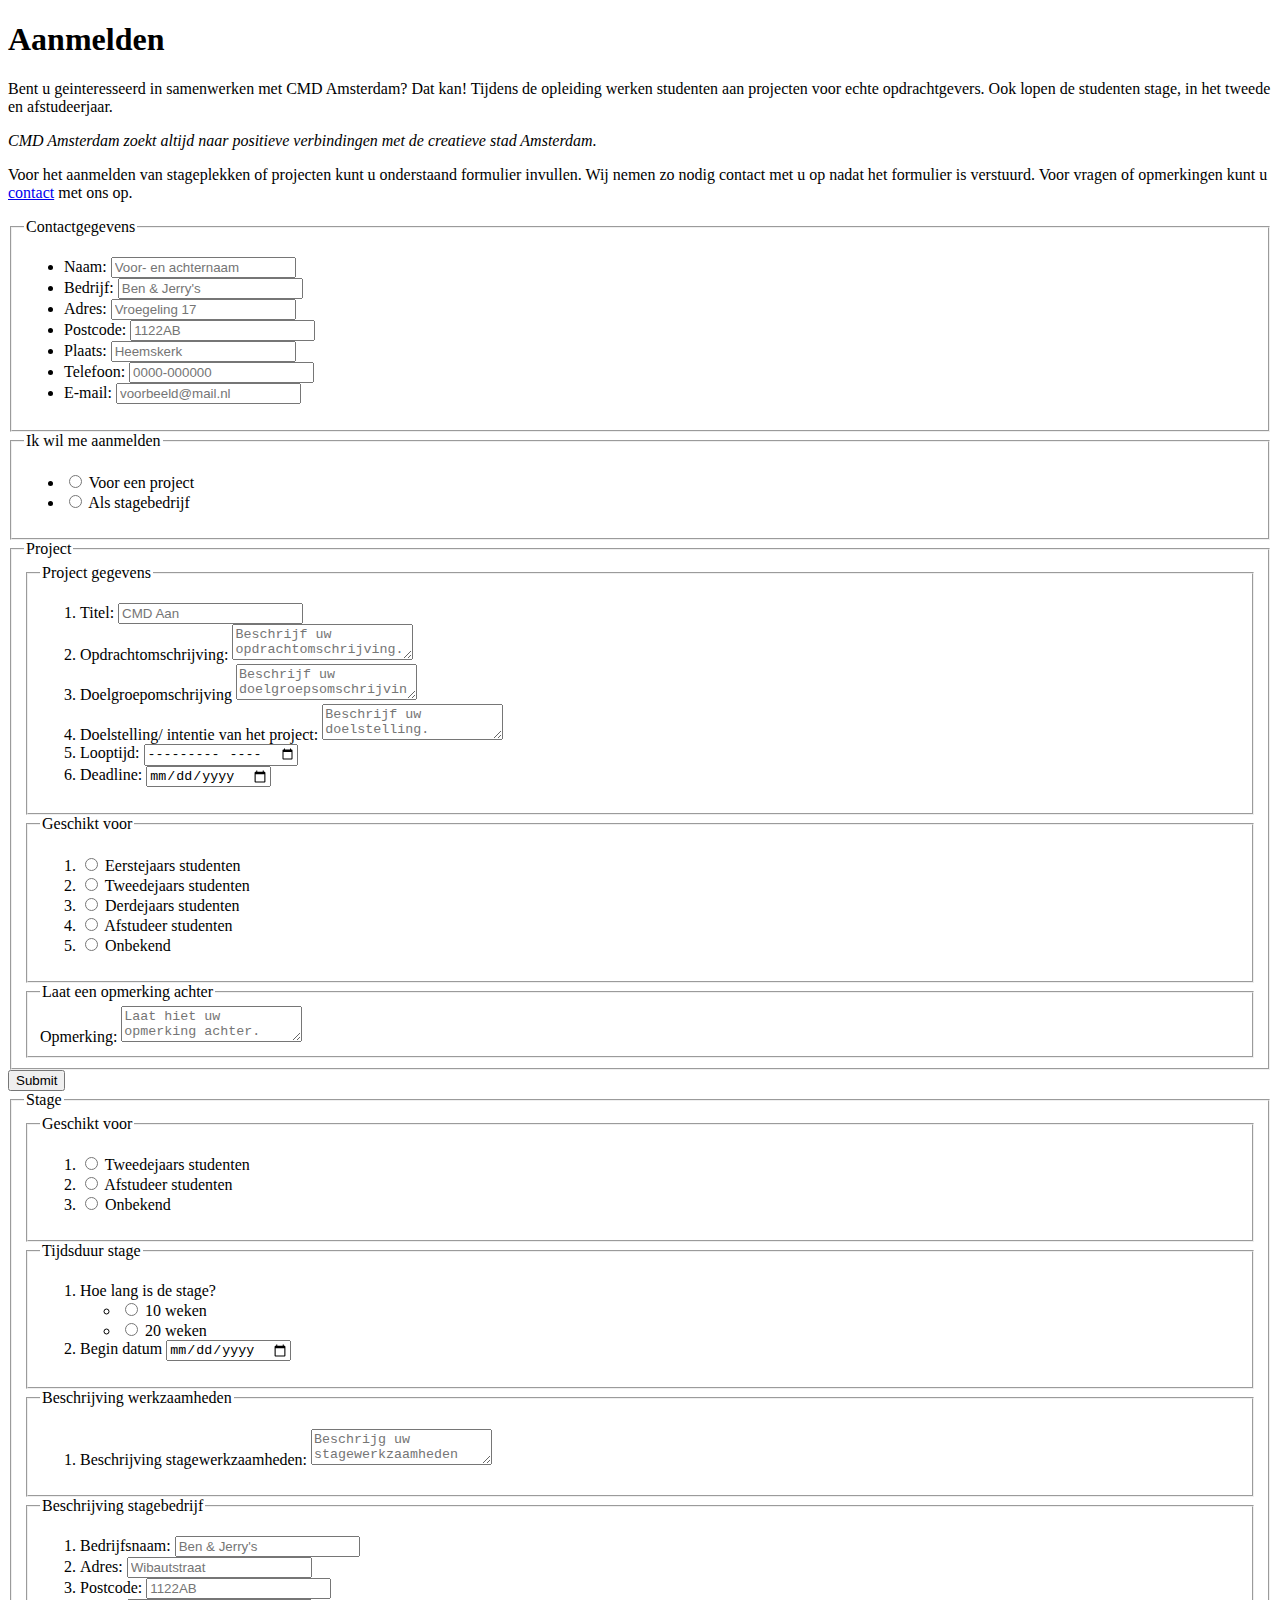
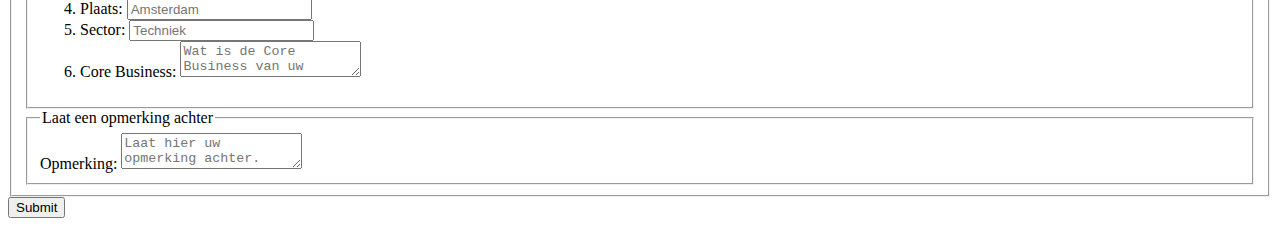
<file: deeltoets1/Formulier/index.html>
<!doctype HTML>
<html>
	<head>
		<meta charset="UTF-8">
		<meta name="author" content="Lex Dekker">
		<meta name="description" content="deeltoets1 voor frontend development CMD, Amsterdam, HvA">
		<meta name="keywords" content="lex, dekker, deeltoets 1, semantiek, html5, formulier, opdracht, video">
  		<title>Formulier</title>
	</head>
	<body>
		<header>
			<h1>Aanmelden</h1>
		</header>
		<p>Bent u geinteresseerd in samenwerken met CMD Amsterdam? Dat kan! Tijdens de opleiding werken studenten aan projecten voor echte opdrachtgevers. Ook lopen de studenten stage, in het tweede en afstudeerjaar.

		<p><em>CMD Amsterdam zoekt altijd naar positieve verbindingen met de creatieve stad Amsterdam.</em></p>

		<p>Voor het aanmelden van stageplekken of projecten kunt u onderstaand formulier invullen. Wij nemen zo nodig contact met u op nadat het formulier is verstuurd. Voor vragen of opmerkingen kunt u <a href="#contact">contact</a> met ons op.</p>
		
		<form>
			<fieldset>
				<legend>Contactgegevens</legend>
				<ul>
					<li>
						<label for="naam">Naam:</label>
						<input type="text" id="naam" placeholder="Voor- en achternaam" required />
					</li>
					<li>
						<label for="bedrijf">Bedrijf:</label>
						<input type="text" id="bedrijf" placeholder="Ben & Jerry's" required />
					</li>
					<li>
						<label for="adres">Adres:</label>
						<input type="text" id="adres" placeholder="Vroegeling 17" required />
					</li>
					<li>
						<label for="postcode">Postcode:</label>
						<input type="text" id="postcode" placeholder="1122AB" pattern="[1-9][0-9]{3}\s?[a-zA-Z]{2}" required />
					</li>
					<li>
						<label for="plaats">Plaats:</label>
						<input type="text" id="plaats" placeholder="Heemskerk" required />
					</li>
					<li>
						<label for="tel">Telefoon:</label>
						<input type="tel" id="tel" placeholder="0000-000000" required />
					</li>
					<li>
						<label for="email">E-mail:</label>
						<input type="email" id="email" placeholder="voorbeeld@mail.nl" required />
					</li>
				</ul>
			</fieldset>

			<fieldset>
				<legend>Ik wil me aanmelden</legend>
				<ul>
					<li>
						<input type="radio" id="project" name="aanmelden" value="project" required />
						<label for="project">Voor een project</label>
					</li>
					<li>
						<input type="radio" id="stagebedijf" name="aanmelden" value="stagebedrijf" required />
						<label>Als stagebedrijf</label>
					</li>
				</ul>
			</fieldset>
		</form>
		
		<form>
			<fieldset>
				<legend>Project</legend>
				<fieldset>
					<legend>Project gegevens</legend>
					<ol>
						<li>
							<label for="titel">Titel:</label>
							<input type="text" id="titel" placeholder="CMD Aan" required />
						</li>
						<li>
							<label>Opdrachtomschrijving:</label>
							<textarea placeholder="Beschrijf uw opdrachtomschrijving." required></textarea>
						</li>
						<li>
							<label>Doelgroepomschrijving</label>
							<textarea placeholder="Beschrijf uw doelgroepsomschrijving." required></textarea>
						</li>
						<li>
							<label>Doelstelling/ intentie van het project:</label>
							<textarea placeholder="Beschrijf uw doelstelling." required></textarea>
						</li>
						<li>
							<label for="month">Looptijd:</label>
							<input type="month" id="month" required />
						</li>
						<li>
							<label for="date">Deadline:</label>
							<input type="date" id="date" required />
						</li>
					</ol>
				</fieldset>

				<fieldset>
					<legend>Geschikt voor</legend>
					<ol>
						<li>
							<input type="radio" id="eerstejaars" name="studenten" value="project" required />
							<label for="eerstejaars">Eerstejaars studenten</label>
						</li>
						<li>
							<input type="radio" id="tweedejaars" name="studenten" value="project" required />
							<label for="tweedejaars">Tweedejaars studenten</label>
						</li>
						<li>
							<input type="radio" id="derdejaars" name="studenten" value="project" required />
							<label for="derdejaars">Derdejaars studenten</label>
						</li>
						<li>
							<input type="radio" id="afstudeer" name="studenten" value="project" required />
							<label for="afstudeer">Afstudeer studenten</label>
						</li>
						<li>
							<input type="radio" id="onbekend" name="studenten" value="project" required />
							<label for="onbekend">Onbekend</label>
						</li>
					</ol>
				</fieldset>

				<fieldset>
					<legend>Laat een opmerking achter</legend>
					<label>Opmerking:</label>
					<textarea placeholder="Laat hiet uw opmerking achter."></textarea>
				</fieldset>
			</fieldset>
			<input type="submit" />
		</form>

		<form>
			<fieldset>
				<legend>Stage</legend>
				<fieldset>
					<legend>Geschikt voor</legend>
					<ol>
						<li>
							<input type="radio" id="s-tweedejaars" name="studenten" value="stage" required />
							<label for="tweedejaars">Tweedejaars studenten</label>
						</li>
						<li>
							<input type="radio" id="s-afstudeer" name="studenten" value="stage" required />
							<label for="afstudeer">Afstudeer studenten</label>
						</li>
						<li>
							<input type="radio" id="s-onbekend" name="studenten" value="stage" required />
							<label for="onbekend">Onbekend</label>
						</li>
					</ol>
				</fieldset>

				<fieldset>
					<legend>Tijdsduur stage</legend>
					<ol>
						<li>
							<label>Hoe lang is de stage?</label>
							<ul>
								<li>
									<input type="radio" id="10-weken" name="aanmelden" value="stage" required />
									<label>10 weken</label>
								</li>
								<li>
									<input type="radio" id="20-weken" name="aanmelden" value="stage" required />
									<label>20 weken</label>
								</li>
							</ul>
						</li>
						<li>
							<label for="date">Begin datum</label>
							<input type="date" id="s-date" required />
						</li>
					</ol>
				</fieldset>

				<fieldset>
					<legend>Beschrijving werkzaamheden</legend>
					<ol>
						<li>
							<label>Beschrijving stagewerkzaamheden:</label>
							<textarea placeholder="Beschrijg uw stagewerkzaamheden" required></textarea>
						</li>
					</ol>
				</fieldset>

				<fieldset>
					<legend>Beschrijving stagebedrijf</legend>
					<ol>
						<li>
							<label for="bedrijfsnaam">Bedrijfsnaam:</label>
							<input type="text" id="bedrijfsnaam" placeholder="Ben & Jerry's" required />
						</li>
						<li>
							<label for="adres">Adres:</label>
							<input type="text" id="s-adres" placeholder="Wibautstraat" required />
						</li>
						<li>
							<label for="postcode">Postcode:</label>
							<input type="text" id="s-postcode" placeholder="1122AB" pattern="[1-9][0-9]{3}\s?[a-zA-Z]{2}" required />
						</li>
						<li>
							<label for="plaats">Plaats:</label>
							<input type="text" id="s-plaats" placeholder="Amsterdam" required />
						</li>
						<li>
							<label for="sector">Sector:</label>
							<input type="text" id="sector" placeholder="Techniek" required />
						</li>
						<li>
							<label>Core Business:</label>
							<textarea placeholder="Wat is de Core Business van uw bedrijf?" required></textarea>
						</li>
					</ol>
				</fieldset>
				
				<fieldset>
					<legend>Laat een opmerking achter</legend>
					<label>Opmerking:</label>
					<textarea placeholder="Laat hier uw opmerking achter."></textarea>
				</fieldset>
			</fieldset>
			<input type="submit" />
		</form>
	</body>
</html>
</file>
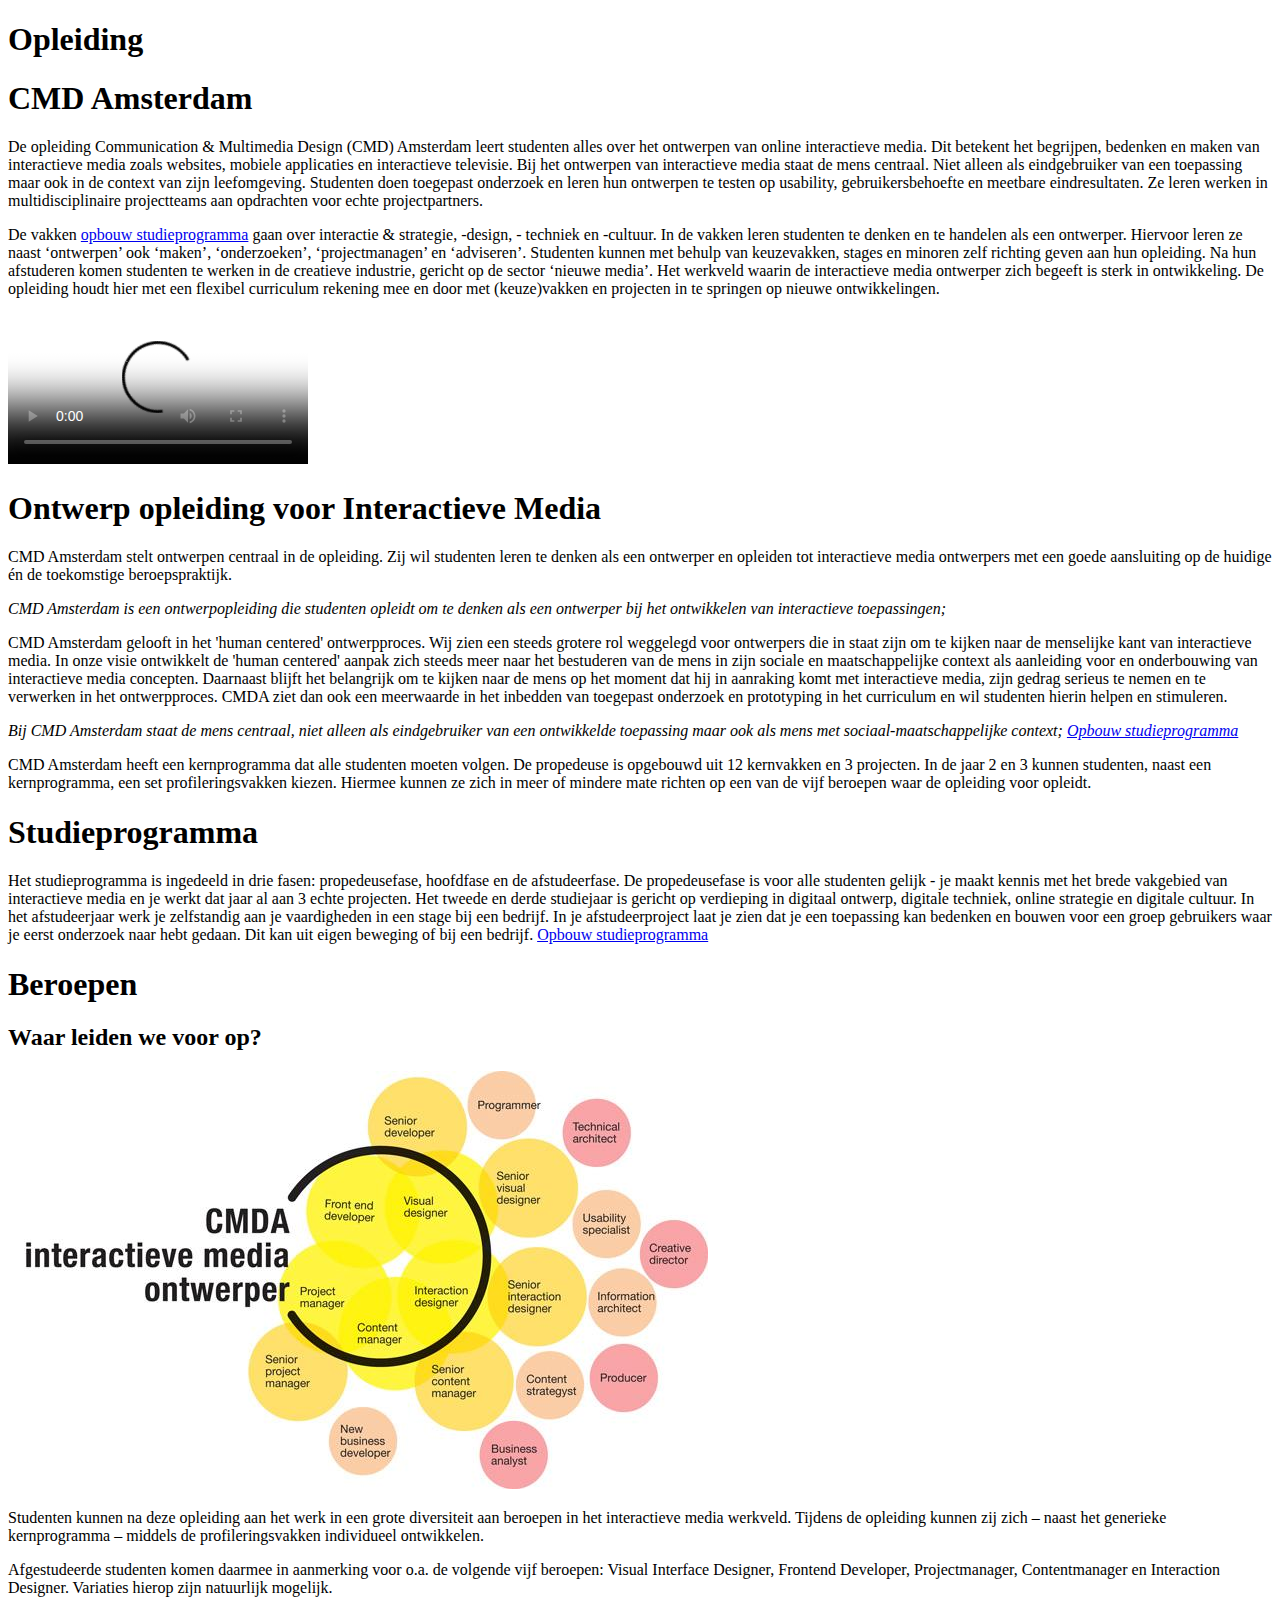
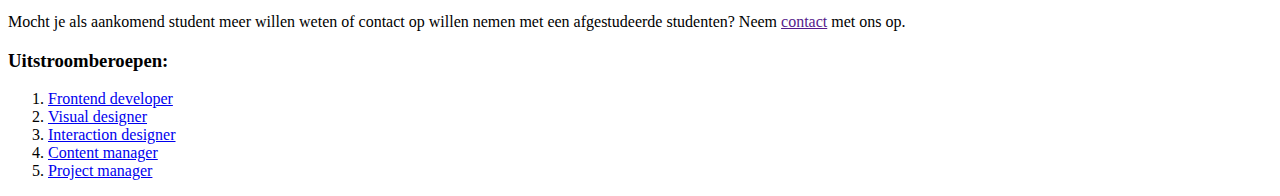
<file: deeltoets1/Info_cmd/index.html>
<!doctype HTML>
<html>
	<head>
		<meta charset="UTF-8">
		<meta name="author" content="Lex Dekker">
		<meta name="description" content="opdracht 1, opleiding, CMD, Amsterdam, HvA">
		<meta name="keywords" content="lex, dekker, les, 1, semantiek, html5, opdracht, opleiding, studieprogramma, beroepen">
  		<title>Opleiding - CMD Amsterdam</title>
	</head>
	<body>
		<article>
			<h1>Opleiding</h1>
			<section>
				<header>
					<h1>CMD Amsterdam</h1>
				</header>
				<p>De opleiding Communication & Multimedia Design (CMD) Amsterdam leert studenten alles over het ontwerpen van online interactieve media. Dit betekent het begrijpen, bedenken en maken van interactieve media zoals websites, mobiele applicaties en interactieve televisie. Bij het ontwerpen van interactieve media staat de mens centraal. Niet alleen als eindgebruiker van een toepassing maar ook in de context van zijn leefomgeving. Studenten doen toegepast onderzoek en leren hun ontwerpen te testen op usability, gebruikersbehoefte en meetbare eindresultaten. Ze leren werken in multidisciplinaire projectteams aan opdrachten voor echte projectpartners.</p>

				<p>De vakken <a href="http://intra.iam.hva.nl/content/algemeen/studieprogramma/" target="_blank">opbouw studieprogramma</a> gaan over interactie & strategie, -design, - techniek en -cultuur. In de vakken leren studenten te denken en te handelen als een ontwerper. Hiervoor leren ze naast ‘ontwerpen’ ook ‘maken’, ‘onderzoeken’, ‘projectmanagen’ en ‘adviseren’. Studenten kunnen met behulp van keuzevakken, stages en minoren zelf richting geven aan hun opleiding. Na hun afstuderen komen studenten te werken in de creatieve industrie, gericht op de sector ‘nieuwe media’. Het werkveld waarin de interactieve media ontwerper zich begeeft is sterk in ontwikkeling. De opleiding houdt hier met een flexibel curriculum rekening mee en door met (keuze)vakken en projecten in te springen op nieuwe ontwikkelingen.</p>
				<video poster="http://camendesign.com/code/video_for_everybody/poster.jpg" controls>
					<source src="http://clips.vorwaerts-gmbh.de/big_buck_bunny.mp4" />
					<source src="http://clips.vorwaerts-gmbh.de/big_buck_bunny.ogv" />
					<source src="http://clips.vorwaerts-gmbh.de/big_buck_bunny.webm" />
					<source src="http://clips.vorwaerts-gmbh.de/big_buck_bunny.webvtt" />
				</video>
			</section>

			<section>
				<h1>Ontwerp opleiding voor Interactieve Media</h1>
				<p>CMD Amsterdam stelt ontwerpen centraal in de opleiding. Zij wil studenten leren te denken als een ontwerper en opleiden tot interactieve media ontwerpers met een goede aansluiting op de huidige én de toekomstige beroepspraktijk.</p>

				<p><em>CMD Amsterdam is een ontwerpopleiding die studenten opleidt om te denken als een ontwerper bij het ontwikkelen van interactieve toepassingen;</em></p>

				<p>CMD Amsterdam gelooft in het 'human centered' ontwerpproces. Wij zien een steeds grotere rol weggelegd voor ontwerpers die in staat zijn om te kijken naar de menselijke kant van interactieve media. In onze visie ontwikkelt de 'human centered' aanpak zich steeds meer naar het bestuderen van de mens in zijn sociale en maatschappelijke context als aanleiding voor en onderbouwing van interactieve media concepten. Daarnaast blijft het belangrijk om te kijken naar de mens op het moment dat hij in aanraking komt met interactieve media, zijn gedrag serieus te nemen en te verwerken in het ontwerpproces. CMDA ziet dan ook een meerwaarde in het inbedden van toegepast onderzoek en prototyping in het curriculum en wil studenten hierin helpen en stimuleren.</p>

				<p><em>Bij CMD Amsterdam staat de mens centraal, niet alleen als eindgebruiker van een ontwikkelde toepassing maar ook als mens met sociaal-maatschappelijke context; <a href="http://intra.iam.hva.nl/content/algemeen/studieprogramma/" target="_blank">Opbouw studieprogramma</a></em></p>

				<p>CMD Amsterdam heeft een kernprogramma dat alle studenten moeten volgen. De propedeuse is opgebouwd uit 12 kernvakken en 3 projecten. In de jaar 2 en 3 kunnen studenten, naast een kernprogramma, een set profileringsvakken kiezen. Hiermee kunnen ze zich in meer of mindere mate richten op een van de vijf beroepen waar de opleiding voor opleidt.</p>
			</section>

			<section>
				<h1>Studieprogramma</h1>
				<p>Het studieprogramma is ingedeeld in drie fasen: propedeusefase, hoofdfase en de afstudeerfase. De propedeusefase is voor alle studenten gelijk - je maakt kennis met het brede vakgebied van interactieve media en je werkt dat jaar al aan 3 echte projecten. Het tweede en derde studiejaar is gericht op verdieping in digitaal ontwerp, digitale techniek, online strategie en digitale cultuur. In het afstudeerjaar werk je zelfstandig aan je vaardigheden in een stage bij een bedrijf. In je afstudeerproject laat je zien dat je een toepassing kan bedenken en bouwen voor een groep gebruikers waar je eerst onderzoek naar hebt gedaan. Dit kan uit eigen beweging of bij een bedrijf. <a href="http://intra.iam.hva.nl/content/algemeen/studieprogramma/" target="_blank">Opbouw studieprogramma</a></p>
			</section>

			<section>
				<h1>Beroepen</h1>
				<h2>Waar leiden we voor op?</h2>
				<img src="static/img/beroepen.jpg" alt="beroepen CMD"/>
				<p>Studenten kunnen na deze opleiding aan het werk in een grote diversiteit aan beroepen in het interactieve media werkveld. Tijdens de opleiding kunnen zij zich – naast het generieke kernprogramma – middels de profileringsvakken individueel ontwikkelen.</p>

				<p>Afgestudeerde studenten komen daarmee in aanmerking voor o.a. de volgende vijf beroepen: Visual Interface Designer, Frontend Developer, Projectmanager, Contentmanager en Interaction Designer. Variaties hierop zijn natuurlijk mogelijk.</p>

				<p>Mocht je als aankomend student meer willen weten of contact op willen nemen met een afgestudeerde studenten? Neem <a href="" target="_blank">contact</a> met ons op.</p>
				
				<h3>Uitstroomberoepen:</h3>
				<ol>
					<li><a href="http://intra.iam.hva.nl/content/algemeen/beroepsrollen/frontend_developer/" target="_blank">Frontend developer</a></li>
					<li><a href="http://intra.iam.hva.nl/content/algemeen/beroepsrollen/visual_interface_designer/" target="_blank">Visual designer</a></li>
					<li><a href="http://intra.iam.hva.nl/content/algemeen/beroepsrollen/interaction_designer/" target="_blank">Interaction designer</a></li>
					<li><a href="http://intra.iam.hva.nl/content/algemeen/beroepsrollen/content_manager/" target="_blank">Content manager</a></li>
					<li><a href="http://intra.iam.hva.nl/content/algemeen/beroepsrollen/project_manager/" target="_blank">Project manager</a></li>
				</ol>
			</section>
		</article>
	</body>
</html>
</file>
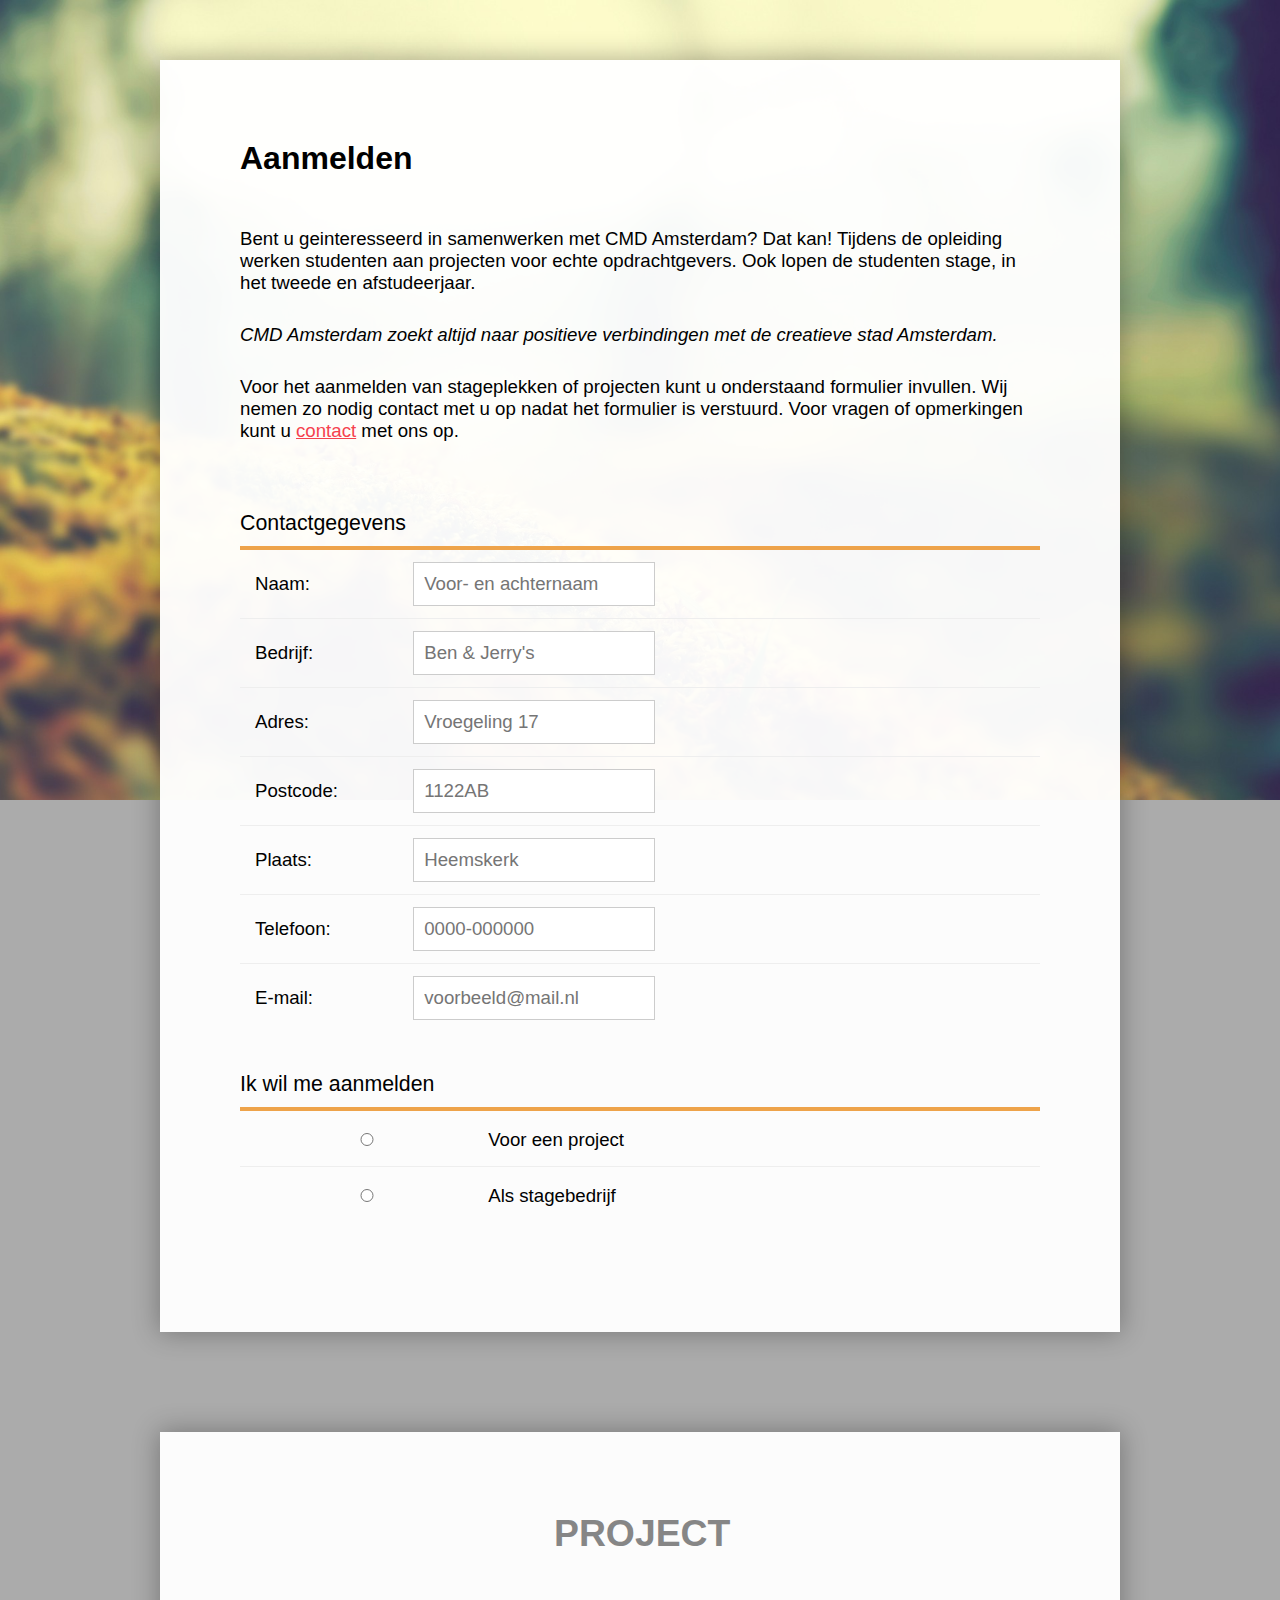
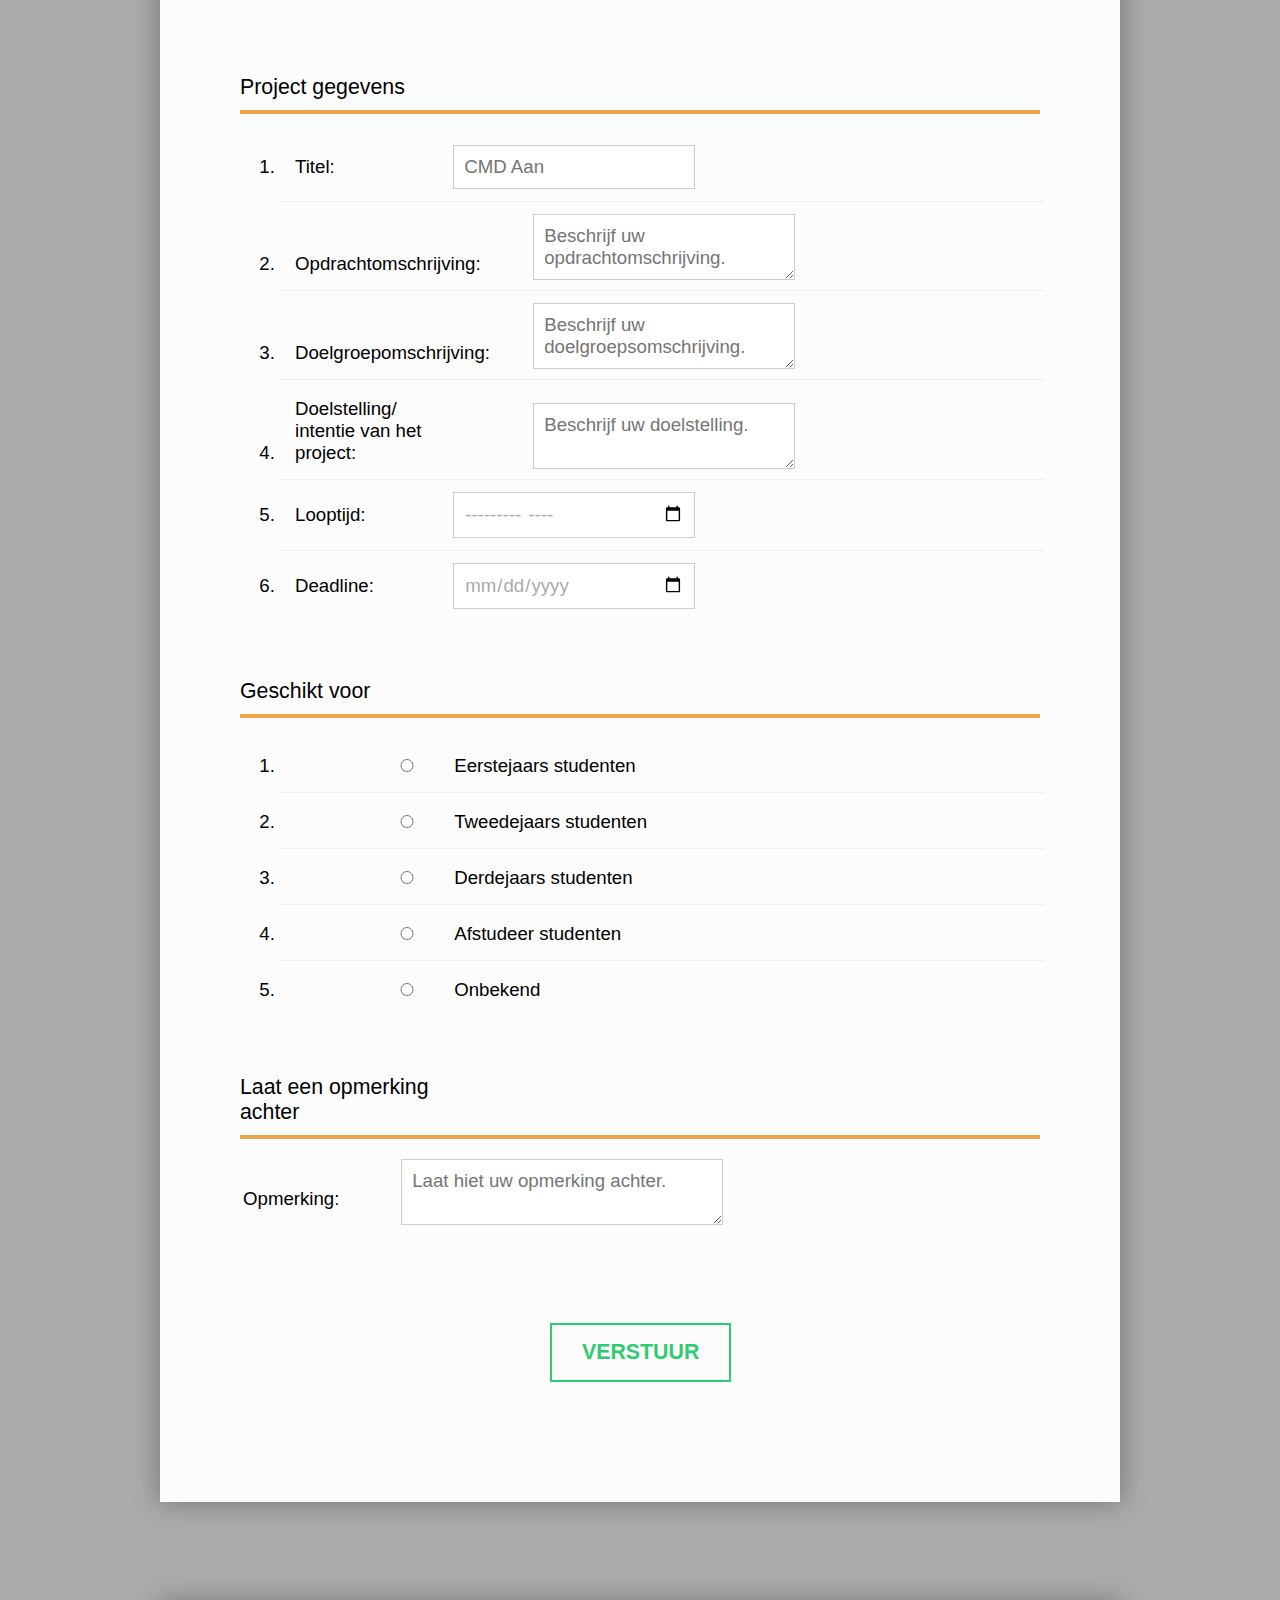
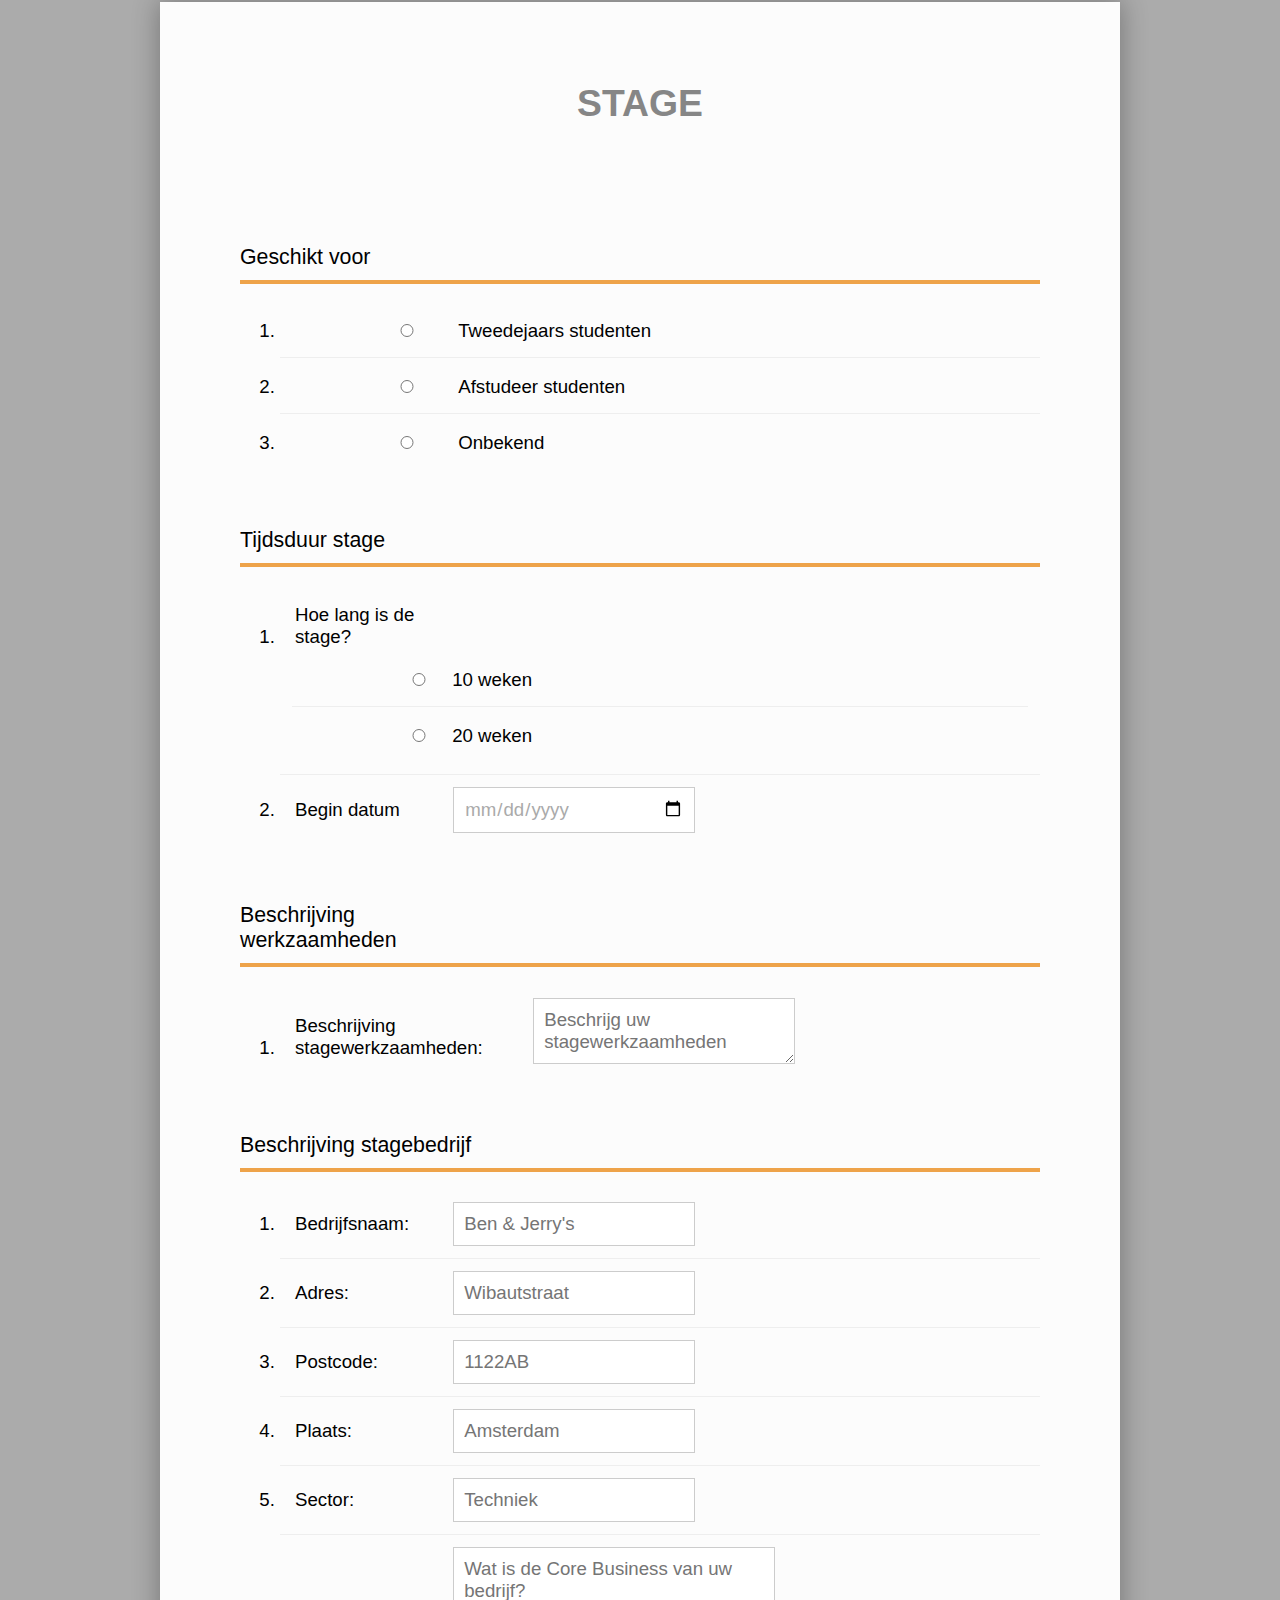
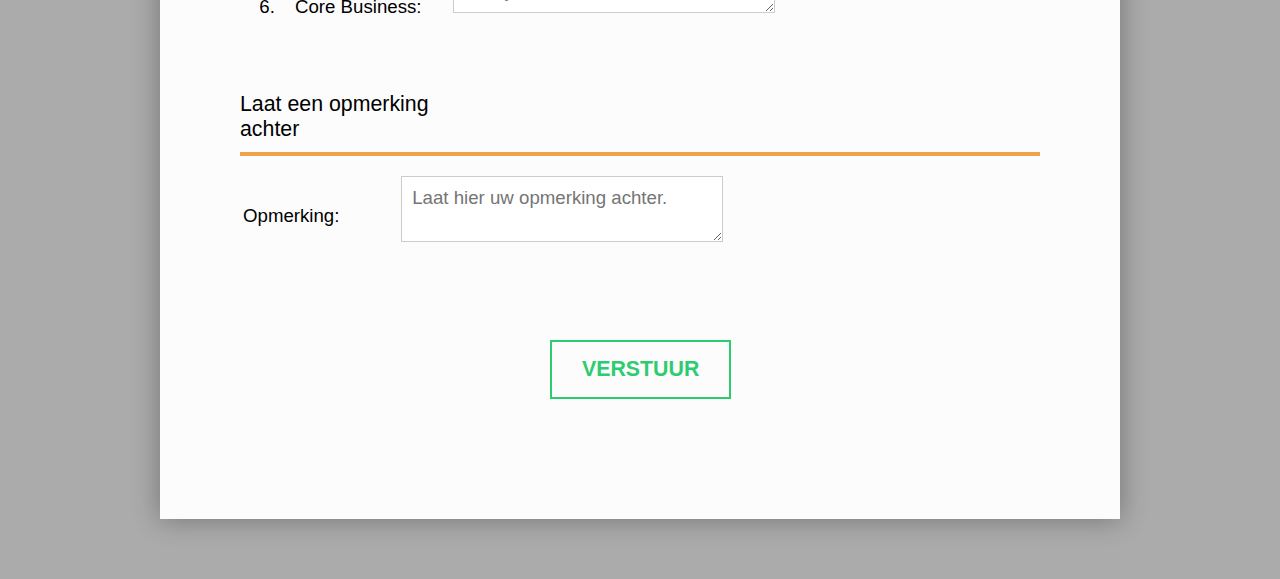
<file: deeltoets2/formulier/index.html>
<!DOCTYPE HTML>
<html>
	<head>
		<meta charset="UTF-8">
		<meta name="author" content="Lex Dekker">
		<meta name="description" content="deeltoets2 voor frontend development CMD, Amsterdam, HvA">
		<meta name="keywords" content="lex, dekker, deeltoets 2, semantiek, html5, css3, pseudo-classes formulier, opdracht, video">
		<link rel="stylesheet" type="text/css" href="static/css/layout.css">
  		<title>Formulier</title>
	</head>
	<body>
		<article>
			<div>
				<h1>Aanmelden</h1>
				<section>
					<p>Bent u geinteresseerd in samenwerken met CMD Amsterdam? Dat kan! Tijdens de opleiding werken studenten aan projecten voor echte opdrachtgevers. Ook lopen de studenten stage, in het tweede en afstudeerjaar.

					<p><em>CMD Amsterdam zoekt altijd naar positieve verbindingen met de creatieve stad Amsterdam.</em></p>

					<p>Voor het aanmelden van stageplekken of projecten kunt u onderstaand formulier invullen. Wij nemen zo nodig contact met u op nadat het formulier is verstuurd. Voor vragen of opmerkingen kunt u <a href="#contact">contact</a> met ons op.</p>
				</section>
				<section>
					<form>
						<fieldset>
							<legend>Contactgegevens</legend>
							<ul>
								<li>
									<label for="naam">Naam:</label>
									<input type="text" id="naam" placeholder="Voor- en achternaam" required />
								</li>
								<li>
									<label for="bedrijf">Bedrijf:</label>
									<input type="text" id="bedrijf" placeholder="Ben & Jerry's" required />
								</li>
								<li>
									<label for="adres">Adres:</label>
									<input type="text" id="adres" placeholder="Vroegeling 17" required />
								</li>
								<li>
									<label for="postcode">Postcode:</label>
									<input type="text" id="postcode" placeholder="1122AB" pattern="[1-9][0-9]{3}\s?[a-zA-Z]{2}" required />
								</li>
								<li>
									<label for="plaats">Plaats:</label>
									<input type="text" id="plaats" placeholder="Heemskerk" required />
								</li>
								<li>
									<label for="tel">Telefoon:</label>
									<input type="tel" id="tel" placeholder="0000-000000" required />
								</li>
								<li>
									<label for="email">E-mail:</label>
									<input type="email" id="email" placeholder="voorbeeld@mail.nl" required />
								</li>
							</ul>
						</fieldset>

						<fieldset>
							<legend>Ik wil me aanmelden</legend>
							<ul>
								<li>
									<input type="radio" id="project" name="aanmelden" value="project" required />
									<label for="project">Voor een project</label>
								</li>
								<li>
									<input type="radio" id="stagebedijf" name="aanmelden" value="stagebedrijf" required />
									<label>Als stagebedrijf</label>
								</li>
							</ul>
						</fieldset>
					</form>
				</section>
			</div>

			<div>
				<section>
					<form>
						<fieldset>
							<legend>Project</legend>
							<fieldset>
								<legend>Project gegevens</legend>
								<ol>
									<li>
										<label for="titel">Titel:</label>
										<input type="text" id="titel" placeholder="CMD Aan" required />
									</li>
									<li>
										<label>Opdrachtomschrijving:</label>
										<textarea placeholder="Beschrijf uw opdrachtomschrijving." required></textarea>
									</li>
									<li>
										<label>Doelgroepomschrijving:</label>
										<textarea placeholder="Beschrijf uw doelgroepsomschrijving." required></textarea>
									</li>
									<li>
										<label>Doelstelling/ intentie van het project:</label>
										<textarea placeholder="Beschrijf uw doelstelling." required></textarea>
									</li>
									<li>
										<label for="month">Looptijd:</label>
										<input type="month" id="month" required />
									</li>
									<li>
										<label for="date">Deadline:</label>
										<input type="date" id="date" required />
									</li>
								</ol>
							</fieldset>

							<fieldset>
								<legend>Geschikt voor</legend>
								<ol>
									<li>
										<input type="radio" id="eerstejaars" name="studenten" value="project" required />
										<label for="eerstejaars">Eerstejaars studenten</label>
									</li>
									<li>
										<input type="radio" id="tweedejaars" name="studenten" value="project" required />
										<label for="tweedejaars">Tweedejaars studenten</label>
									</li>
									<li>
										<input type="radio" id="derdejaars" name="studenten" value="project" required />
										<label for="derdejaars">Derdejaars studenten</label>
									</li>
									<li>
										<input type="radio" id="afstudeer" name="studenten" value="project" required />
										<label for="afstudeer">Afstudeer studenten</label>
									</li>
									<li>
										<input type="radio" id="onbekend" name="studenten" value="project" required />
										<label for="onbekend">Onbekend</label>
									</li>
								</ol>
							</fieldset>

							<fieldset>
								<legend>Laat een opmerking achter</legend>
								<label>Opmerking:</label>
								<textarea placeholder="Laat hiet uw opmerking achter."></textarea>
							</fieldset>
						</fieldset>
						<button type="submit">verstuur</button>
					</form>
				</section>
			</div>
			
			<div>
				<section>
					<form>
						<fieldset>
							<legend>Stage</legend>
							<fieldset>
								<legend>Geschikt voor</legend>
								<ol>
									<li>
										<input type="radio" id="s-tweedejaars" name="studenten" value="stage" required />
										<label for="tweedejaars">Tweedejaars studenten</label>
									</li>
									<li>
										<input type="radio" id="s-afstudeer" name="studenten" value="stage" required />
										<label for="afstudeer">Afstudeer studenten</label>
									</li>
									<li>
										<input type="radio" id="s-onbekend" name="studenten" value="stage" required />
										<label for="onbekend">Onbekend</label>
									</li>
								</ol>
							</fieldset>

							<fieldset>
								<legend>Tijdsduur stage</legend>
								<ol>
									<li>
										<label>Hoe lang is de stage?</label>
										<ul>
											<li>
												<input type="radio" id="10-weken" name="aanmelden" value="stage" required />
												<label>10 weken</label>
											</li>
											<li>
												<input type="radio" id="20-weken" name="aanmelden" value="stage" required />
												<label>20 weken</label>
											</li>
										</ul>
									</li>
									<li>
										<label for="date">Begin datum</label>
										<input type="date" id="s-date" required />
									</li>
								</ol>
							</fieldset>

							<fieldset>
								<legend>Beschrijving werkzaamheden</legend>
								<ol>
									<li>
										<label>Beschrijving stagewerkzaamheden:</label>
										<textarea placeholder="Beschrijg uw stagewerkzaamheden" required></textarea>
									</li>
								</ol>
							</fieldset>

							<fieldset>
								<legend>Beschrijving stagebedrijf</legend>
								<ol>
									<li>
										<label for="bedrijfsnaam">Bedrijfsnaam:</label>
										<input type="text" id="bedrijfsnaam" placeholder="Ben & Jerry's" required />
									</li>
									<li>
										<label for="adres">Adres:</label>
										<input type="text" id="s-adres" placeholder="Wibautstraat" required />
									</li>
									<li>
										<label for="postcode">Postcode:</label>
										<input type="text" id="s-postcode" placeholder="1122AB" pattern="[1-9][0-9]{3}\s?[a-zA-Z]{2}" required />
									</li>
									<li>
										<label for="plaats">Plaats:</label>
										<input type="text" id="s-plaats" placeholder="Amsterdam" required />
									</li>
									<li>
										<label for="sector">Sector:</label>
										<input type="text" id="sector" placeholder="Techniek" required />
									</li>
									<li>
										<label>Core Business:</label>
										<textarea placeholder="Wat is de Core Business van uw bedrijf?" required></textarea>
									</li>
								</ol>
							</fieldset>
							
							<fieldset>
								<legend>Laat een opmerking achter</legend>
								<label>Opmerking:</label>
								<textarea placeholder="Laat hier uw opmerking achter."></textarea>
							</fieldset>
						</fieldset>
						<button type="submit">verstuur</button>
					</form>
					</form>
				</section>
			</div>
		</article>
	</body>
</html>
</file>
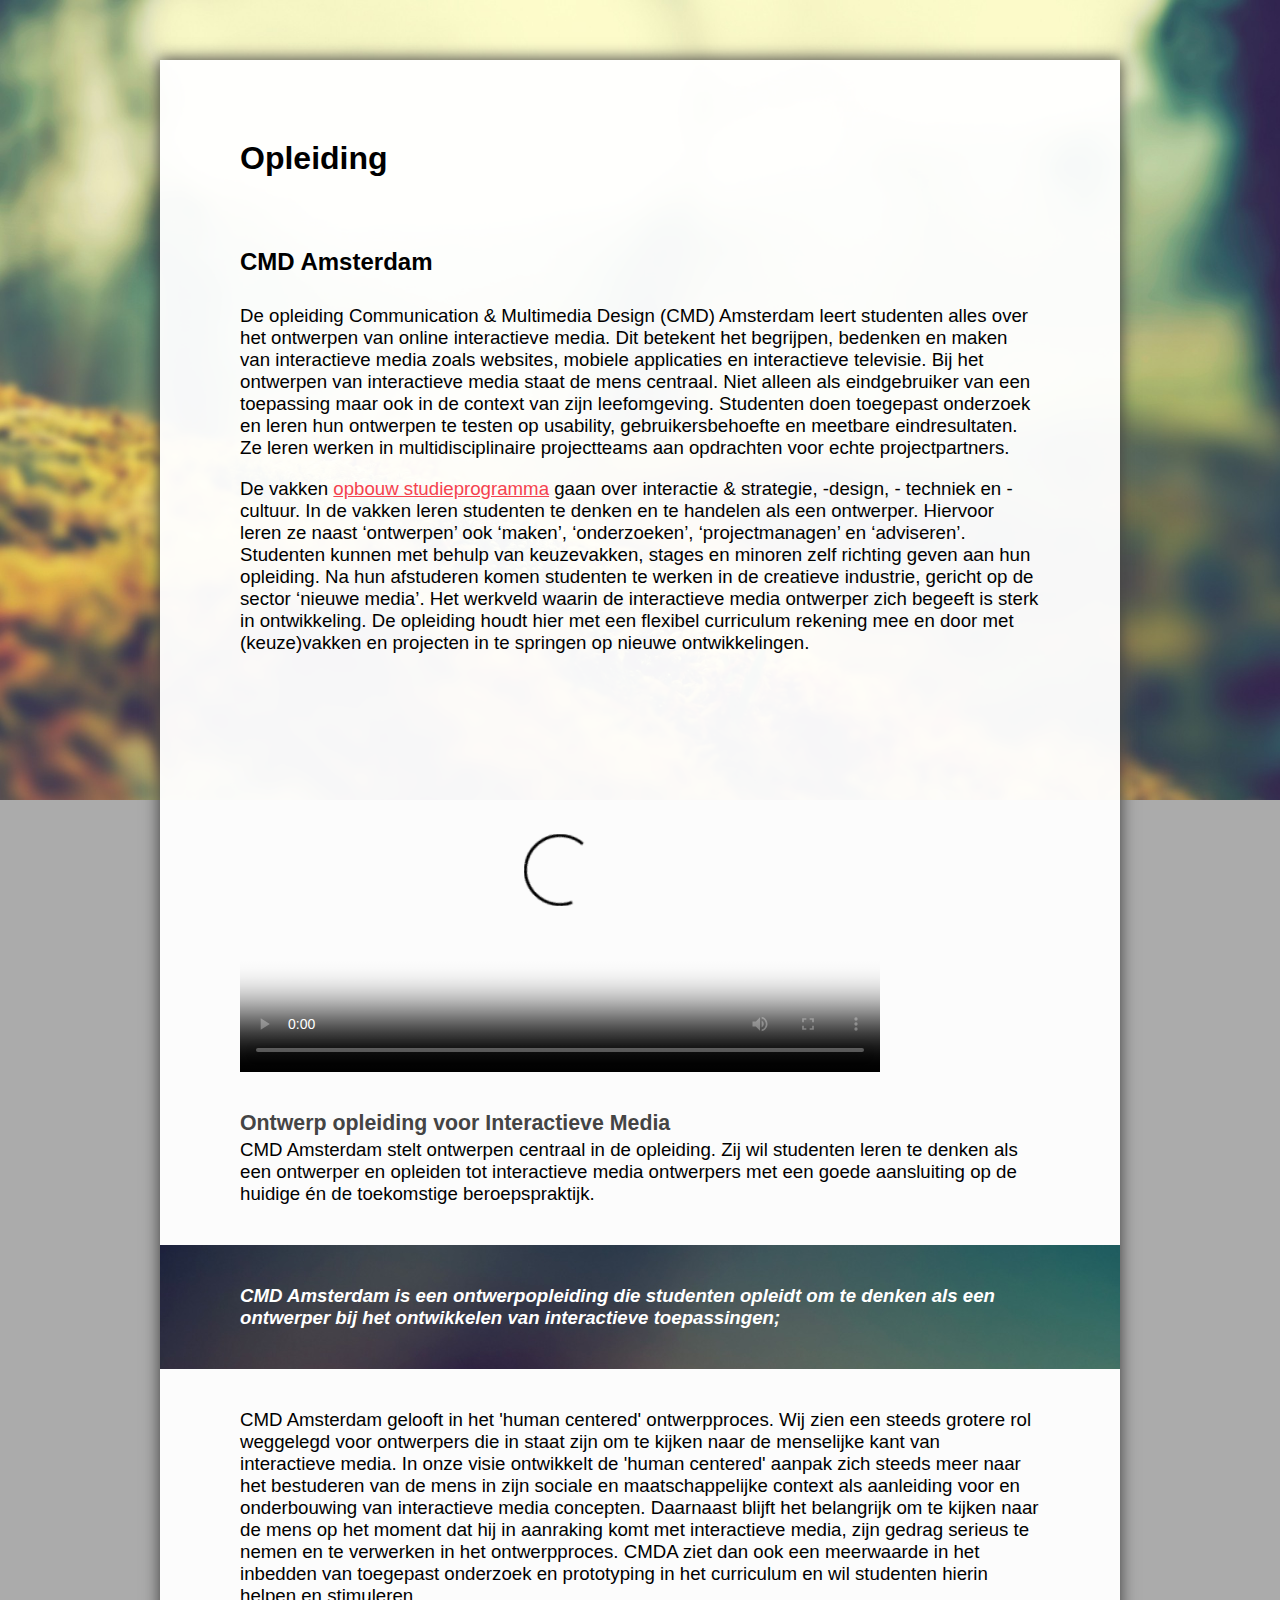
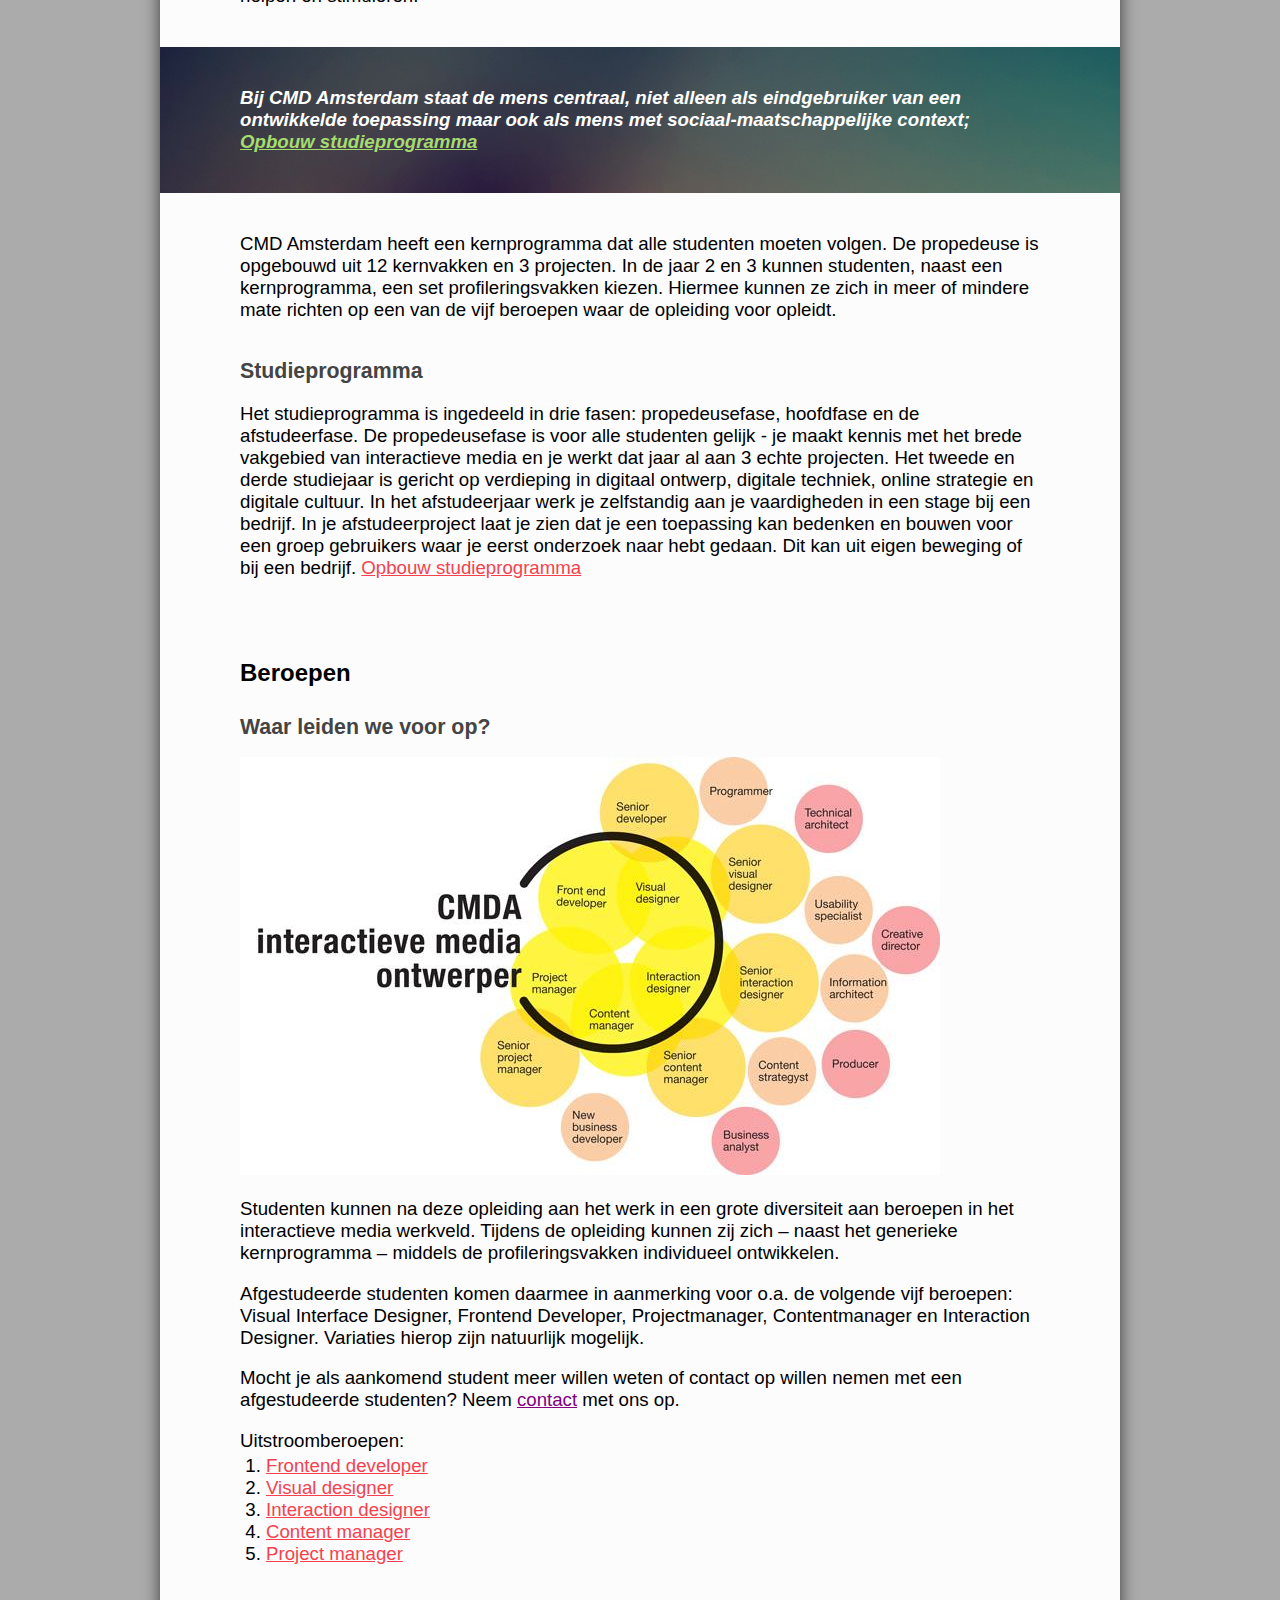
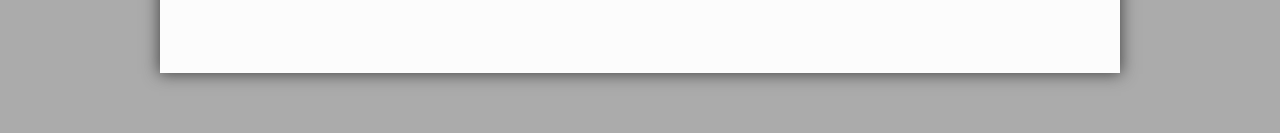
<file: deeltoets2/info_cmd/index.html>
<!DOCTYPE HTML>
<html>
	<head>
		<meta charset="UTF-8">
		<meta name="author" content="Lex Dekker">
		<meta name="description" content="deeltoets 2, opleiding, CMD, Amsterdam, HvA">
		<meta name="keywords" content="lex, dekker, deeltoets 2 semantiek, html5, css3, pseudo-classes, opdracht, opleiding, studieprogramma, beroepen">
		<link rel="stylesheet" type="text/css" href="static/css/layout.css">
  		<title>Opleiding - CMD Amsterdam</title>
	</head>
	<body>
		<article>
			<h1>Opleiding</h1>
			<section>
				<h1>CMD Amsterdam</h1>
				<p>De opleiding Communication & Multimedia Design (CMD) Amsterdam leert studenten alles over het ontwerpen van online interactieve media. Dit betekent het begrijpen, bedenken en maken van interactieve media zoals websites, mobiele applicaties en interactieve televisie. Bij het ontwerpen van interactieve media staat de mens centraal. Niet alleen als eindgebruiker van een toepassing maar ook in de context van zijn leefomgeving. Studenten doen toegepast onderzoek en leren hun ontwerpen te testen op usability, gebruikersbehoefte en meetbare eindresultaten. Ze leren werken in multidisciplinaire projectteams aan opdrachten voor echte projectpartners.</p>

				<p>De vakken <a href="http://intra.iam.hva.nl/content/algemeen/studieprogramma/" target="_blank">opbouw studieprogramma</a> gaan over interactie & strategie, -design, - techniek en -cultuur. In de vakken leren studenten te denken en te handelen als een ontwerper. Hiervoor leren ze naast ‘ontwerpen’ ook ‘maken’, ‘onderzoeken’, ‘projectmanagen’ en ‘adviseren’. Studenten kunnen met behulp van keuzevakken, stages en minoren zelf richting geven aan hun opleiding. Na hun afstuderen komen studenten te werken in de creatieve industrie, gericht op de sector ‘nieuwe media’. Het werkveld waarin de interactieve media ontwerper zich begeeft is sterk in ontwikkeling. De opleiding houdt hier met een flexibel curriculum rekening mee en door met (keuze)vakken en projecten in te springen op nieuwe ontwikkelingen.</p>
				<video poster="http://camendesign.com/code/video_for_everybody/poster.jpg" controls>
					<source src="http://clips.vorwaerts-gmbh.de/big_buck_bunny.mp4" />
					<source src="http://clips.vorwaerts-gmbh.de/big_buck_bunny.ogv" />
					<source src="http://clips.vorwaerts-gmbh.de/big_buck_bunny.webm" />
					<source src="http://clips.vorwaerts-gmbh.de/big_buck_bunny.webvtt" />
				</video>
			</section>

			<section>
				<h1>Ontwerp opleiding voor Interactieve Media</h1>
				<p>CMD Amsterdam stelt ontwerpen centraal in de opleiding. Zij wil studenten leren te denken als een ontwerper en opleiden tot interactieve media ontwerpers met een goede aansluiting op de huidige én de toekomstige beroepspraktijk.</p>

				<p><em>CMD Amsterdam is een ontwerpopleiding die studenten opleidt om te denken als een ontwerper bij het ontwikkelen van interactieve toepassingen;</em></p>

				<p>CMD Amsterdam gelooft in het 'human centered' ontwerpproces. Wij zien een steeds grotere rol weggelegd voor ontwerpers die in staat zijn om te kijken naar de menselijke kant van interactieve media. In onze visie ontwikkelt de 'human centered' aanpak zich steeds meer naar het bestuderen van de mens in zijn sociale en maatschappelijke context als aanleiding voor en onderbouwing van interactieve media concepten. Daarnaast blijft het belangrijk om te kijken naar de mens op het moment dat hij in aanraking komt met interactieve media, zijn gedrag serieus te nemen en te verwerken in het ontwerpproces. CMDA ziet dan ook een meerwaarde in het inbedden van toegepast onderzoek en prototyping in het curriculum en wil studenten hierin helpen en stimuleren.</p>

				<p><em>Bij CMD Amsterdam staat de mens centraal, niet alleen als eindgebruiker van een ontwikkelde toepassing maar ook als mens met sociaal-maatschappelijke context; <a href="http://intra.iam.hva.nl/content/algemeen/studieprogramma/" target="_blank">Opbouw studieprogramma</a></em></p>

				<p>CMD Amsterdam heeft een kernprogramma dat alle studenten moeten volgen. De propedeuse is opgebouwd uit 12 kernvakken en 3 projecten. In de jaar 2 en 3 kunnen studenten, naast een kernprogramma, een set profileringsvakken kiezen. Hiermee kunnen ze zich in meer of mindere mate richten op een van de vijf beroepen waar de opleiding voor opleidt.</p>
			</section>

			<section>
				<h1>Studieprogramma</h1>
				<p>Het studieprogramma is ingedeeld in drie fasen: propedeusefase, hoofdfase en de afstudeerfase. De propedeusefase is voor alle studenten gelijk - je maakt kennis met het brede vakgebied van interactieve media en je werkt dat jaar al aan 3 echte projecten. Het tweede en derde studiejaar is gericht op verdieping in digitaal ontwerp, digitale techniek, online strategie en digitale cultuur. In het afstudeerjaar werk je zelfstandig aan je vaardigheden in een stage bij een bedrijf. In je afstudeerproject laat je zien dat je een toepassing kan bedenken en bouwen voor een groep gebruikers waar je eerst onderzoek naar hebt gedaan. Dit kan uit eigen beweging of bij een bedrijf. <a href="http://intra.iam.hva.nl/content/algemeen/studieprogramma/" target="_blank">Opbouw studieprogramma</a></p>
			</section>

			<section>
				<h1>Beroepen</h1>
				<h2>Waar leiden we voor op?</h2>
				<img src="static/img/beroepen.jpg" alt="beroepen CMD"/>
				<p>Studenten kunnen na deze opleiding aan het werk in een grote diversiteit aan beroepen in het interactieve media werkveld. Tijdens de opleiding kunnen zij zich – naast het generieke kernprogramma – middels de profileringsvakken individueel ontwikkelen.</p>

				<p>Afgestudeerde studenten komen daarmee in aanmerking voor o.a. de volgende vijf beroepen: Visual Interface Designer, Frontend Developer, Projectmanager, Contentmanager en Interaction Designer. Variaties hierop zijn natuurlijk mogelijk.</p>

				<p>Mocht je als aankomend student meer willen weten of contact op willen nemen met een afgestudeerde studenten? Neem <a href="" target="_blank">contact</a> met ons op.</p>

				<h3>Uitstroomberoepen:</h3>
				<ol>
					<li><a href="http://intra.iam.hva.nl/content/algemeen/beroepsrollen/frontend_developer/" target="_blank">Frontend developer</a></li>
					<li><a href="http://intra.iam.hva.nl/content/algemeen/beroepsrollen/visual_interface_designer/" target="_blank">Visual designer</a></li>
					<li><a href="http://intra.iam.hva.nl/content/algemeen/beroepsrollen/interaction_designer/" target="_blank">Interaction designer</a></li>
					<li><a href="http://intra.iam.hva.nl/content/algemeen/beroepsrollen/content_manager/" target="_blank">Content manager</a></li>
					<li><a href="http://intra.iam.hva.nl/content/algemeen/beroepsrollen/project_manager/" target="_blank">Project manager</a></li>
				</ol>
			</section>
		</article>
	</body>
</html>
</file>
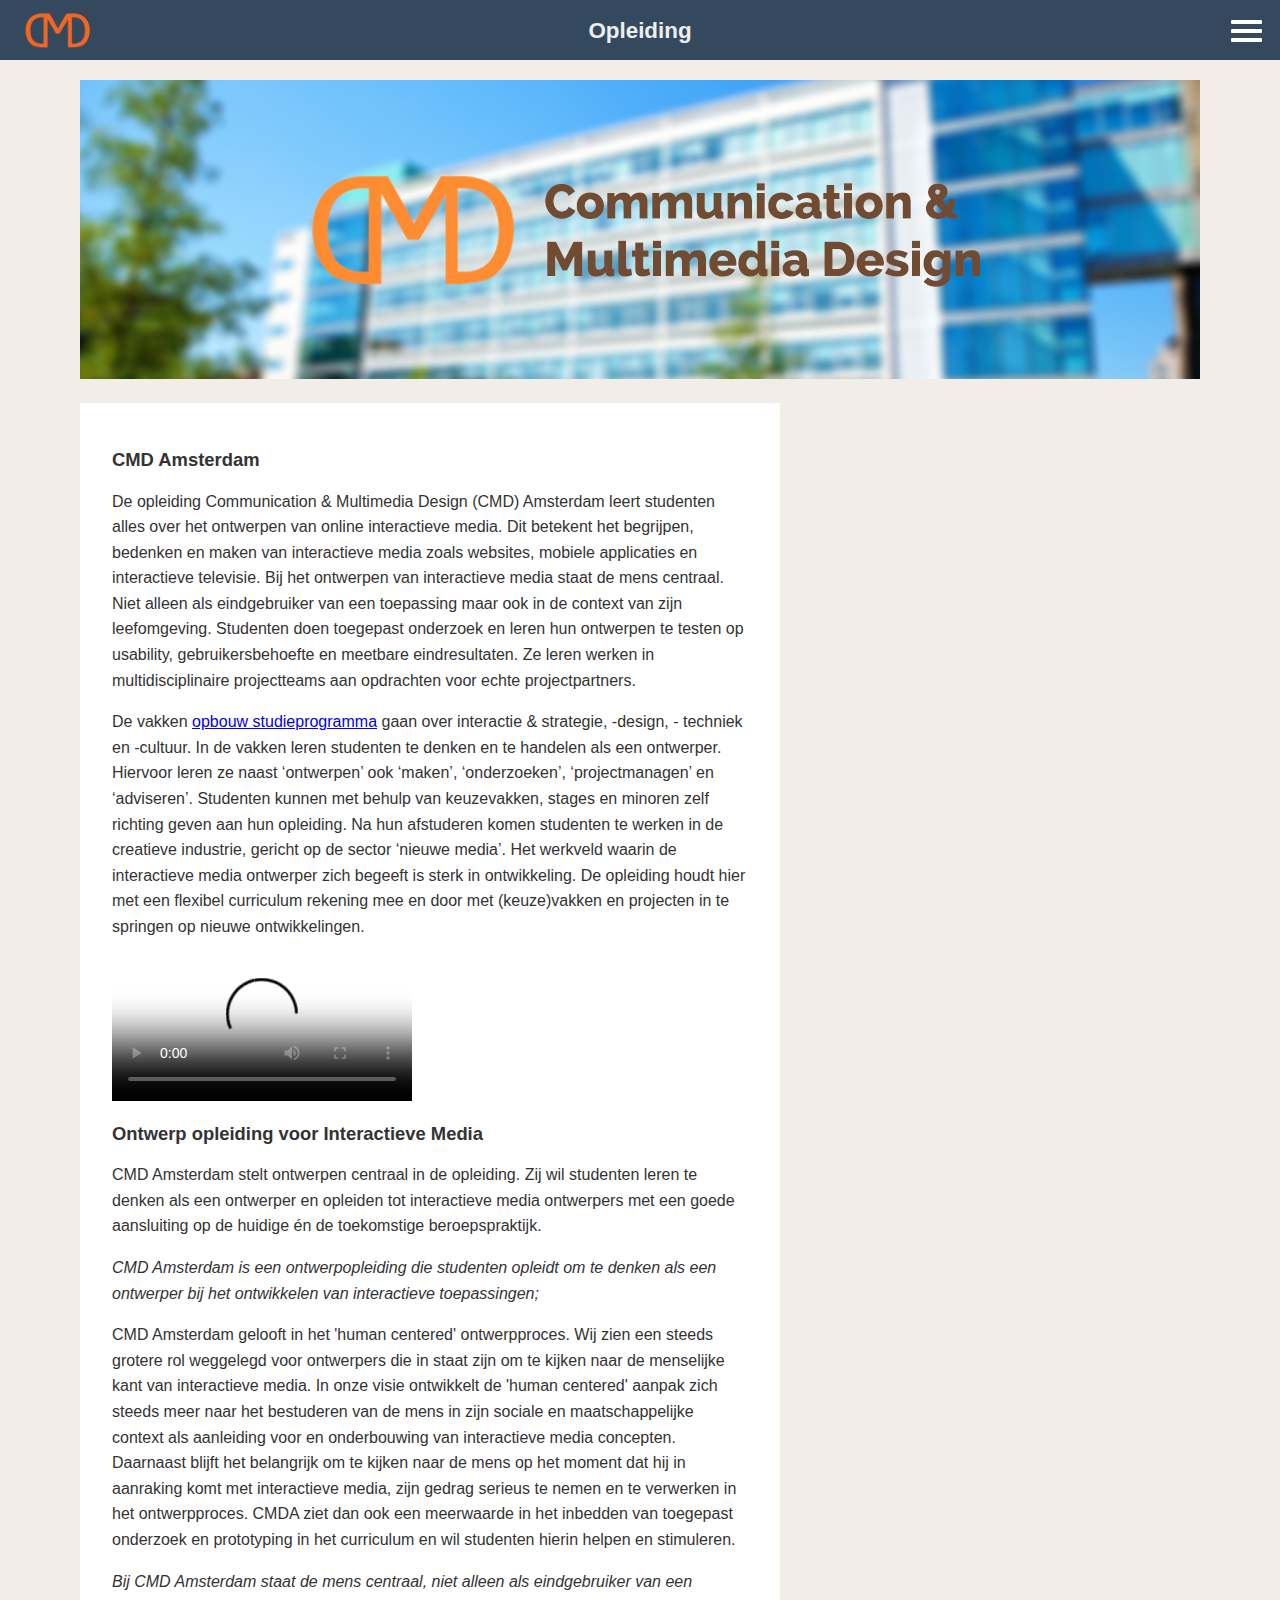
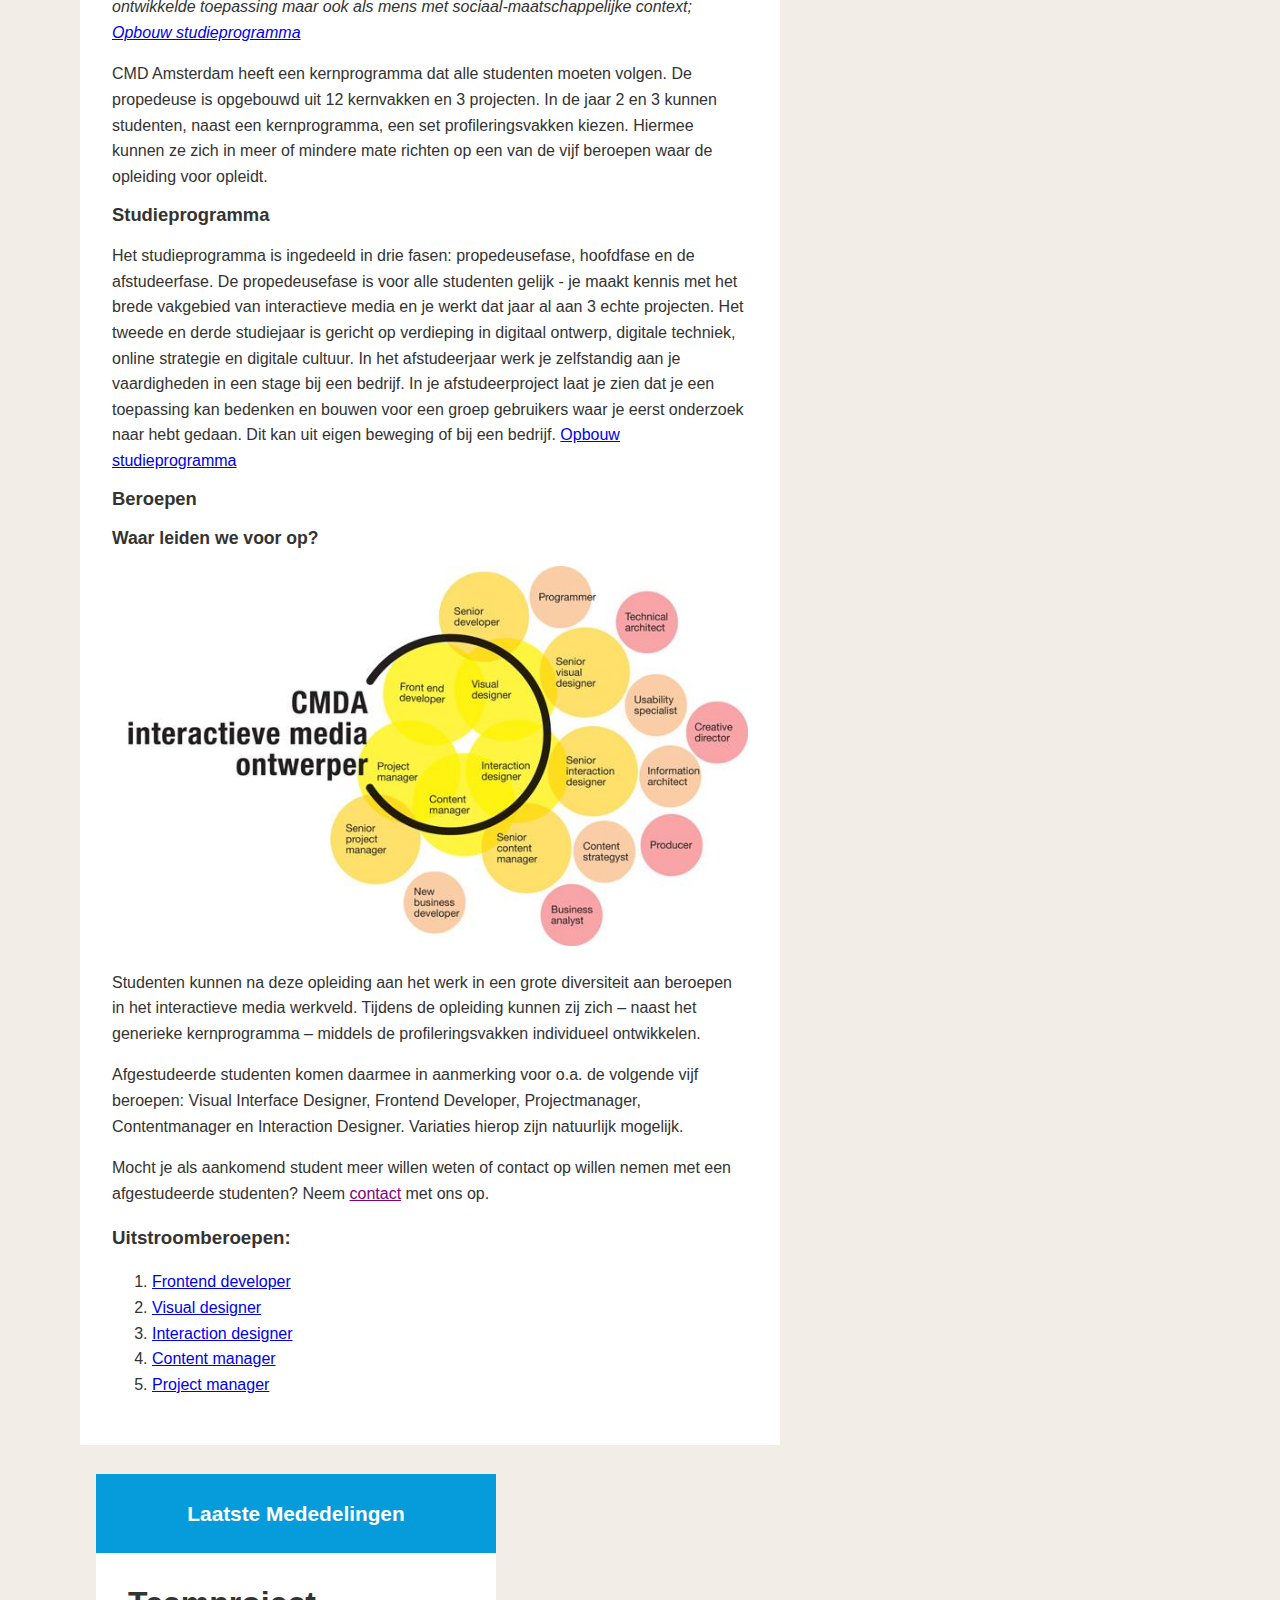
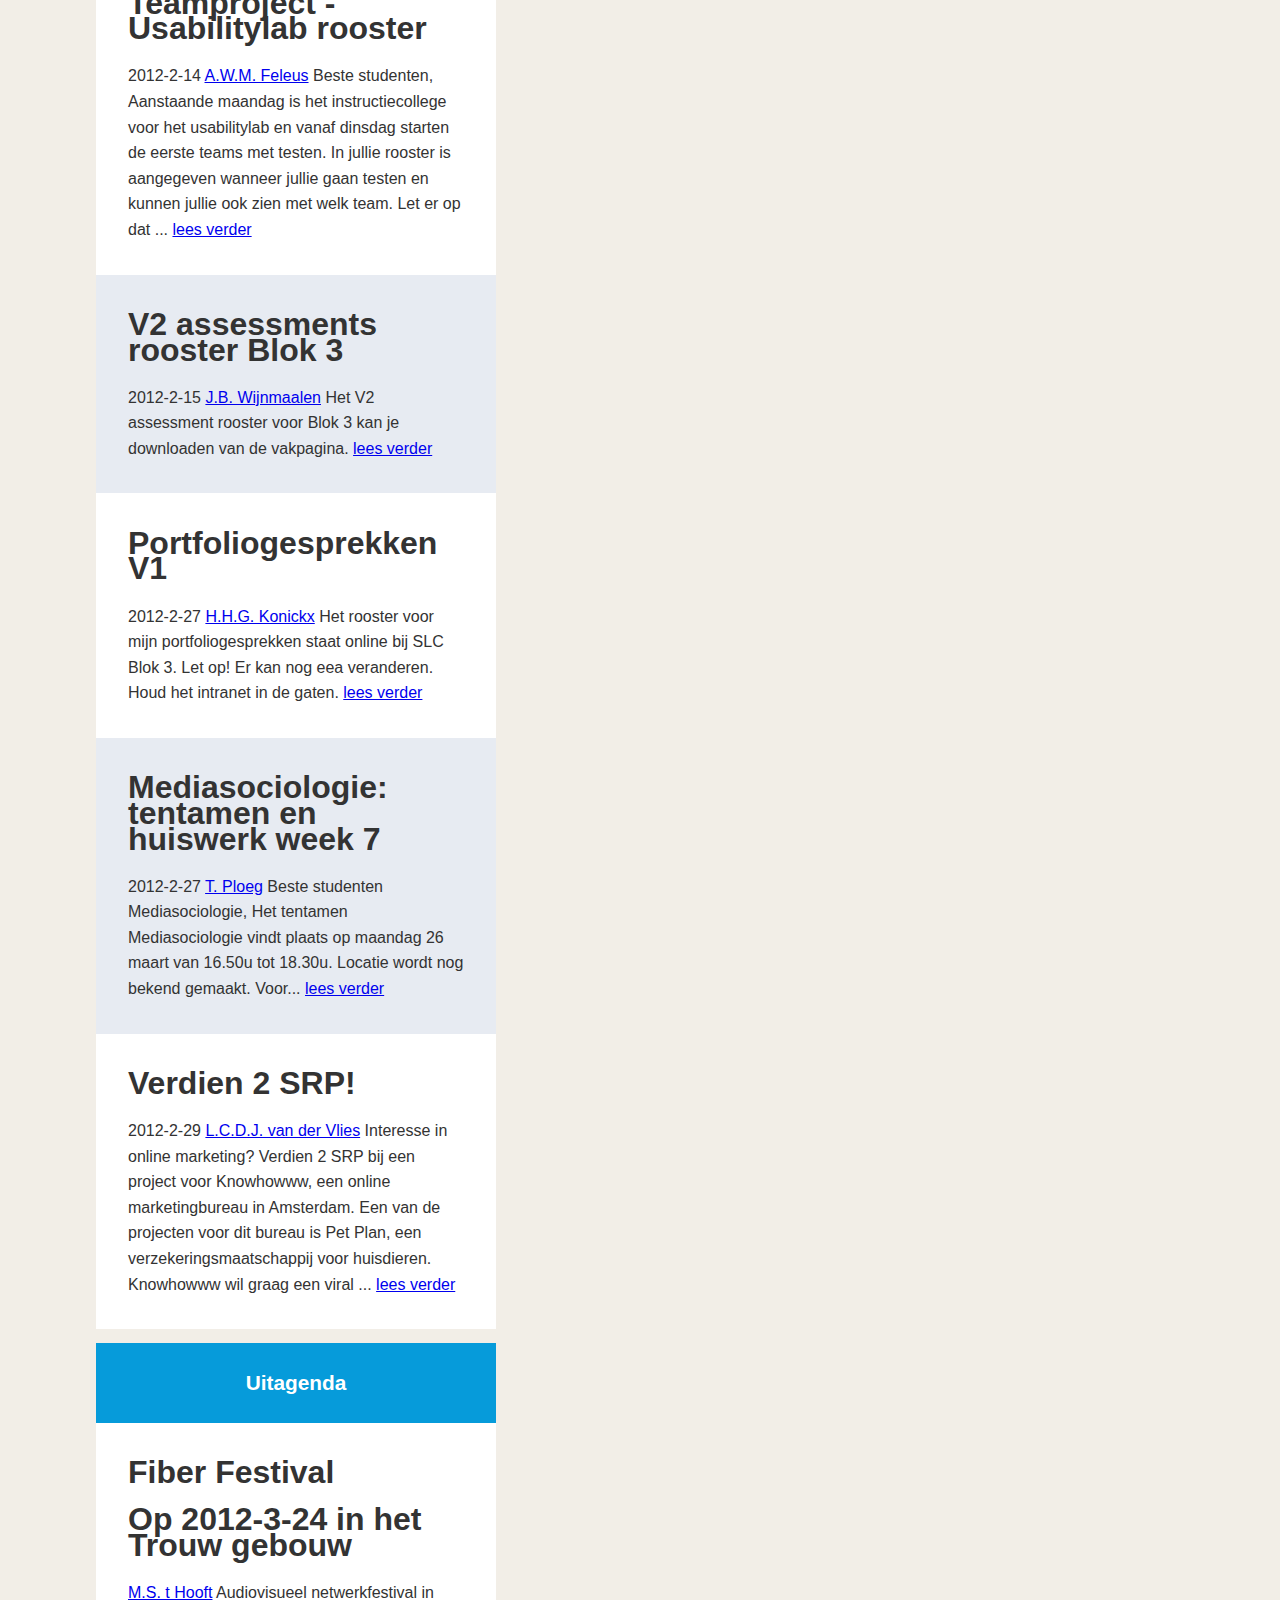
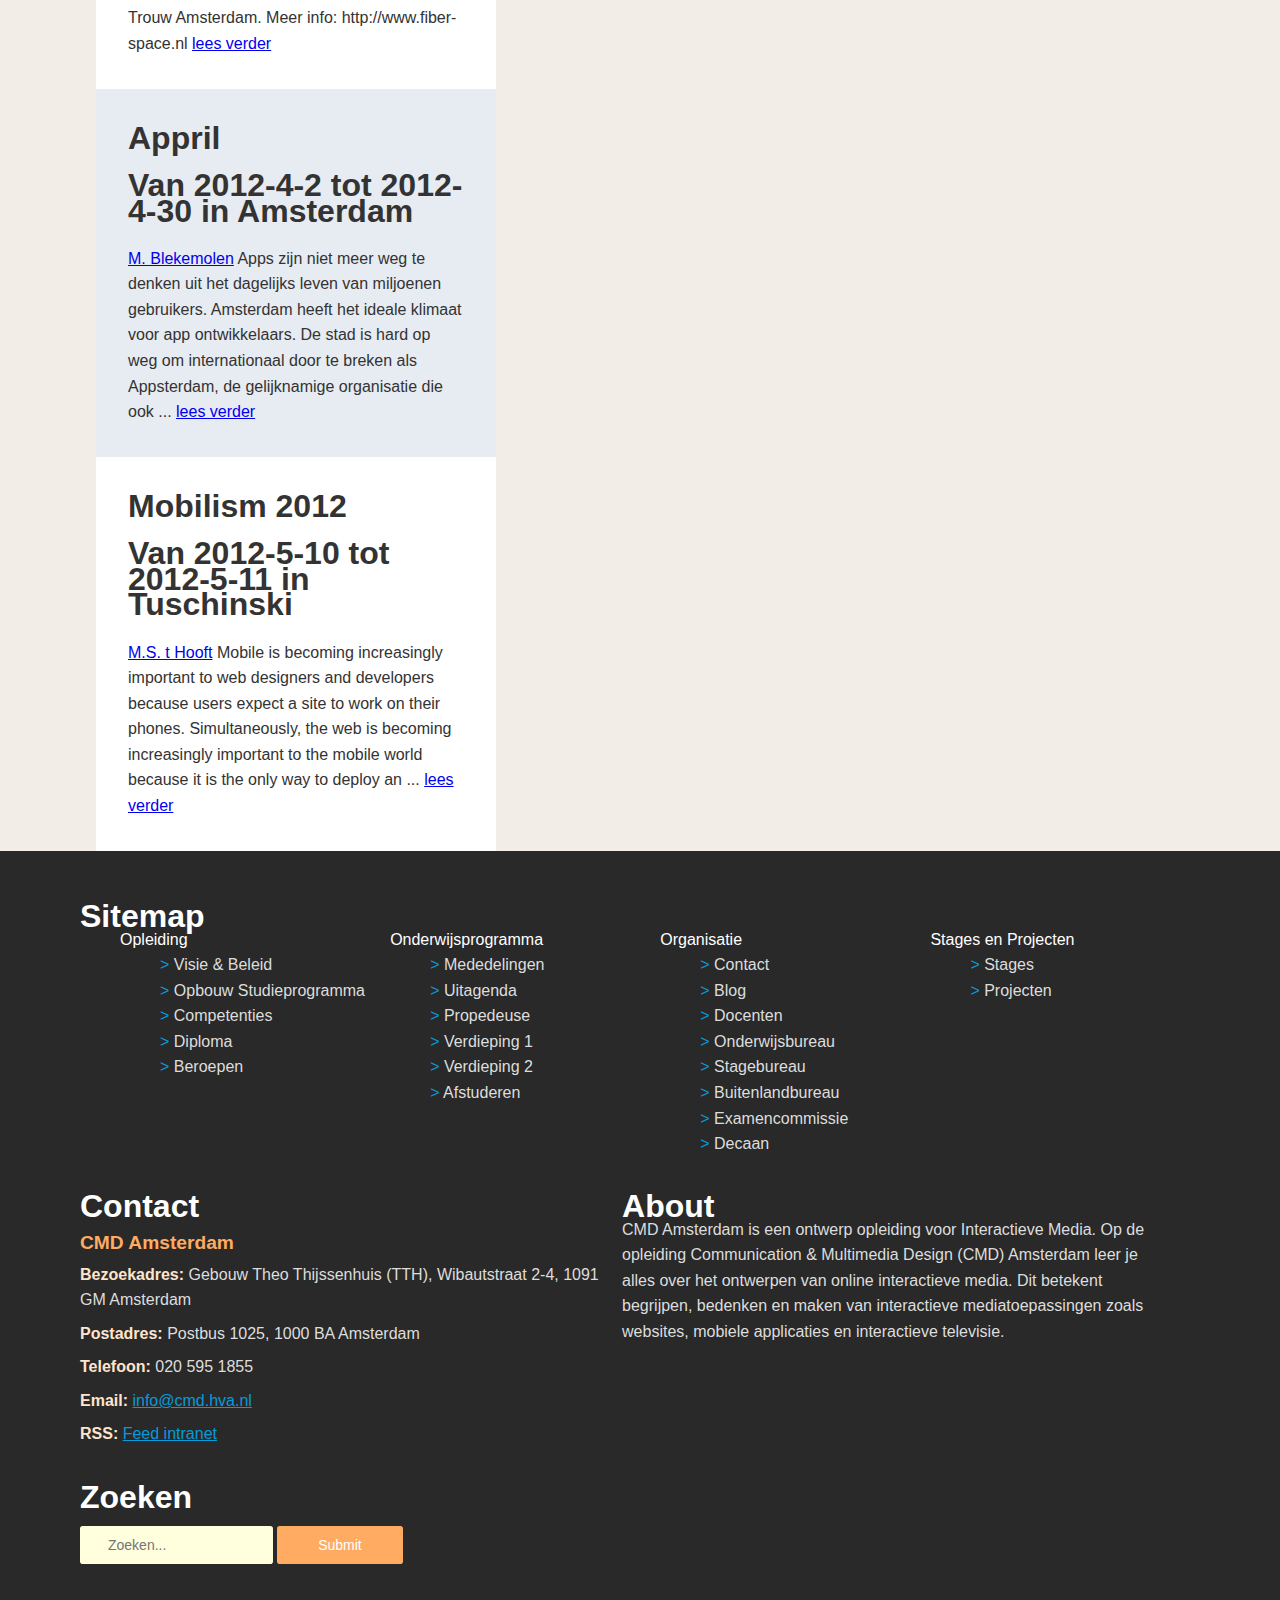
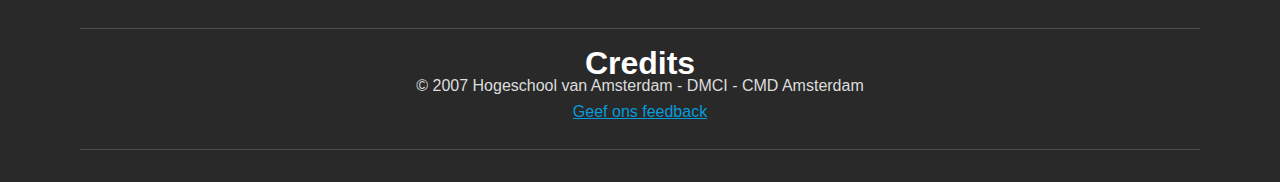
<file: eindopdracht/cmd-site/index.html>
<!DOCTYPE html>
<html>
	<head>
		<meta charset="UTF-8">
		<meta name="author" content="Lex Dekker">
		<meta name="description" content="deeltoets 2, opleiding, CMD, Amsterdam, HvA">
		<meta name="keywords" content="lex, dekker, deeltoets 2 semantiek, html5, css3, pseudo-classes, opdracht, opleiding, studieprogramma, beroepen">
		<meta http-equiv="content-type" content="text/html;charset=iso-8859-1" /> 
		<meta name="viewport" content="width=device-width initial-scale=1.0 maximum-scale=1.0 user-scalable=yes" />

		<title>CMD Opleiding</title>
		<link type="text/css" rel="stylesheet" href="static/css/layout.css" />
		<link type="text/css" rel="stylesheet" href="static/css/jquery.mmenu.css" />
		<link type="text/css" rel="stylesheet" href="static/css/jquery.mmenu.positioning.css" />
		<script type="text/javascript" src="static/js/modernizr.js"></script>
		<script type="text/javascript" src="http://ajax.googleapis.com/ajax/libs/jquery/1.7.2/jquery.min.js"></script>
		<script type="text/javascript" src="static/js/jquery.mmenu.js"></script>
		<script type="text/javascript">
			$(function() {

				var pos 	= 'mm-top mm-right mm-bottom',
					zpos	= 'mm-front mm-next';

				var $html 	= $('html'),
					$menu	= $('nav#menu'),
					$both	= $html.add( $menu );
					
				var $inp	= $('input[name="pos"]'),
					$inz	= $('input[name="zpos"]'),
					$inb	= $inz.filter( '[value="back"], [value="next"]' ),
					$inf	= $inz.filter( '[value="front"]' );

				$menu.mmenu();

				$inp.change(function() {
					var v = $(this).val();
					if ( v == 'top' || v == 'bottom' )
					{
						$inb.prop( 'disabled', true );
						$inf.prop( 'checked', true );
					}
					else
					{
						$inb.prop( 'disabled', false );
					}
				});

				//	Add the position-classnames onChange
				$inp.change(function() {
					$both.removeClass( pos ).addClass( 'mm-' + this.value );
				});
				$inz.change(function() {
					$both.removeClass( zpos ).addClass( 'mm-' + this.value );
				});
				
				$inp.filter( ':checked' ).change();
			});
		</script>

	</head>
	<body>
		<!-- body slide div -->
		<div>
			<header>
				<a href="opleiding.html"><img src="static/img/logo-mobile.png" alt="logo CMD"></a>
				<h1>Opleiding</h1>
				<a href="#menu">
					<!-- Menu -->
					<div>
						<div> </div>
						<div> </div>
						<div> </div>
					</div>
				</a>
				<!-- menu -> slide (id needed) -->
				<nav id="menu">
					<ul>
						<li><a href="index.html">Home</a></li>
						<li class="Selected">
							<a href="opleiding.html">Opleiding</a>
							<ul>
								<!-- Submenu Opleidingspagina -->
								<li><a href="opleiding.html">Visie &amp; Beleid</a></li>
								<li><a href="opleiding.html">Opbouw Studieprogramma</a></li>
								<li><a href="opleiding.html">Competenties</a></li>
								<li><a href="opleiding.html">Diploma</a></li>
								<li><a href="opleiding.html">Beroepen</a></li>
							</ul>
						</li>
						
						<li><a href="">Onderwijsprogramma</a></li>
						<li><a href="">Organisatie</a></li>
						<li>
							<a href="stages-en-projecten.html">Stages en Projecten</a>
							<ul>
								<!-- Submenu stage & projecten -->
								<li><a href="stages-en-projecten.html">Stages</a></li>
								<li><a href="stages-en-projecten.html">Projecten</a></li>
							</ul>
						</li>
					</ul>
				</nav>
			</header>
			<div>
				<!--Banner div -->
				<div>
					<img src="static/img/CMD-banner.jpg" alt="Banner van CMD">
				</div>
				<article>
					<section>
						<h1>CMD Amsterdam</h1>
						<p>De opleiding Communication & Multimedia Design (CMD) Amsterdam leert studenten alles over het ontwerpen van online interactieve media. Dit betekent het begrijpen, bedenken en maken van interactieve media zoals websites, mobiele applicaties en interactieve televisie. Bij het ontwerpen van interactieve media staat de mens centraal. Niet alleen als eindgebruiker van een toepassing maar ook in de context van zijn leefomgeving. Studenten doen toegepast onderzoek en leren hun ontwerpen te testen op usability, gebruikersbehoefte en meetbare eindresultaten. Ze leren werken in multidisciplinaire projectteams aan opdrachten voor echte projectpartners.</p>

						<p>De vakken <a href="http://intra.iam.hva.nl/content/algemeen/studieprogramma/" target="_blank">opbouw studieprogramma</a> gaan over interactie & strategie, -design, - techniek en -cultuur. In de vakken leren studenten te denken en te handelen als een ontwerper. Hiervoor leren ze naast ‘ontwerpen’ ook ‘maken’, ‘onderzoeken’, ‘projectmanagen’ en ‘adviseren’. Studenten kunnen met behulp van keuzevakken, stages en minoren zelf richting geven aan hun opleiding. Na hun afstuderen komen studenten te werken in de creatieve industrie, gericht op de sector ‘nieuwe media’. Het werkveld waarin de interactieve media ontwerper zich begeeft is sterk in ontwikkeling. De opleiding houdt hier met een flexibel curriculum rekening mee en door met (keuze)vakken en projecten in te springen op nieuwe ontwikkelingen.</p>
						<video poster="http://camendesign.com/code/video_for_everybody/poster.jpg" controls>
							<source src="http://clips.vorwaerts-gmbh.de/big_buck_bunny.mp4" />
							<source src="http://clips.vorwaerts-gmbh.de/big_buck_bunny.ogv" />
							<source src="http://clips.vorwaerts-gmbh.de/big_buck_bunny.webm" />
							<source src="http://clips.vorwaerts-gmbh.de/big_buck_bunny.webvtt" />
						</video>
					</section>

					<section>
						<h1>Ontwerp opleiding voor Interactieve Media</h1>
						<p>CMD Amsterdam stelt ontwerpen centraal in de opleiding. Zij wil studenten leren te denken als een ontwerper en opleiden tot interactieve media ontwerpers met een goede aansluiting op de huidige én de toekomstige beroepspraktijk.</p>

						<p><em>CMD Amsterdam is een ontwerpopleiding die studenten opleidt om te denken als een ontwerper bij het ontwikkelen van interactieve toepassingen;</em></p>

						<p>CMD Amsterdam gelooft in het 'human centered' ontwerpproces. Wij zien een steeds grotere rol weggelegd voor ontwerpers die in staat zijn om te kijken naar de menselijke kant van interactieve media. In onze visie ontwikkelt de 'human centered' aanpak zich steeds meer naar het bestuderen van de mens in zijn sociale en maatschappelijke context als aanleiding voor en onderbouwing van interactieve media concepten. Daarnaast blijft het belangrijk om te kijken naar de mens op het moment dat hij in aanraking komt met interactieve media, zijn gedrag serieus te nemen en te verwerken in het ontwerpproces. CMDA ziet dan ook een meerwaarde in het inbedden van toegepast onderzoek en prototyping in het curriculum en wil studenten hierin helpen en stimuleren.</p>

						<p><em>Bij CMD Amsterdam staat de mens centraal, niet alleen als eindgebruiker van een ontwikkelde toepassing maar ook als mens met sociaal-maatschappelijke context; <a href="http://intra.iam.hva.nl/content/algemeen/studieprogramma/" target="_blank">Opbouw studieprogramma</a></em></p>

						<p>CMD Amsterdam heeft een kernprogramma dat alle studenten moeten volgen. De propedeuse is opgebouwd uit 12 kernvakken en 3 projecten. In de jaar 2 en 3 kunnen studenten, naast een kernprogramma, een set profileringsvakken kiezen. Hiermee kunnen ze zich in meer of mindere mate richten op een van de vijf beroepen waar de opleiding voor opleidt.</p>
					</section>

					<section>
						<h1>Studieprogramma</h1>
						<p>Het studieprogramma is ingedeeld in drie fasen: propedeusefase, hoofdfase en de afstudeerfase. De propedeusefase is voor alle studenten gelijk - je maakt kennis met het brede vakgebied van interactieve media en je werkt dat jaar al aan 3 echte projecten. Het tweede en derde studiejaar is gericht op verdieping in digitaal ontwerp, digitale techniek, online strategie en digitale cultuur. In het afstudeerjaar werk je zelfstandig aan je vaardigheden in een stage bij een bedrijf. In je afstudeerproject laat je zien dat je een toepassing kan bedenken en bouwen voor een groep gebruikers waar je eerst onderzoek naar hebt gedaan. Dit kan uit eigen beweging of bij een bedrijf. <a href="http://intra.iam.hva.nl/content/algemeen/studieprogramma/" target="_blank">Opbouw studieprogramma</a></p>
					</section>

					<section>
						<h1>Beroepen</h1>
						<h2>Waar leiden we voor op?</h2>
						<img src="static/img/beroepen.jpg" alt="beroepen CMD"/>
						<p>Studenten kunnen na deze opleiding aan het werk in een grote diversiteit aan beroepen in het interactieve media werkveld. Tijdens de opleiding kunnen zij zich – naast het generieke kernprogramma – middels de profileringsvakken individueel ontwikkelen.</p>

						<p>Afgestudeerde studenten komen daarmee in aanmerking voor o.a. de volgende vijf beroepen: Visual Interface Designer, Frontend Developer, Projectmanager, Contentmanager en Interaction Designer. Variaties hierop zijn natuurlijk mogelijk.</p>

						<p>Mocht je als aankomend student meer willen weten of contact op willen nemen met een afgestudeerde studenten? Neem <a href="" target="_blank">contact</a> met ons op.</p>

						<h3>Uitstroomberoepen:</h3>
						<ol>
							<li><a href="http://intra.iam.hva.nl/content/algemeen/beroepsrollen/frontend_developer/" target="_blank">Frontend developer</a></li>
							<li><a href="http://intra.iam.hva.nl/content/algemeen/beroepsrollen/visual_interface_designer/" target="_blank">Visual designer</a></li>
							<li><a href="http://intra.iam.hva.nl/content/algemeen/beroepsrollen/interaction_designer/" target="_blank">Interaction designer</a></li>
							<li><a href="http://intra.iam.hva.nl/content/algemeen/beroepsrollen/content_manager/" target="_blank">Content manager</a></li>
							<li><a href="http://intra.iam.hva.nl/content/algemeen/beroepsrollen/project_manager/" target="_blank">Project manager</a></li>
						</ol>
					</section>
				</article>

				<!-- Aside teksten en info: Laatste mededelingen, Agenda, Twitter -->
				<aside>
					<section>
						<h1><a href="#">Laatste Mededelingen</a></h1>
						<section>
							<h1>Teamproject - Usabilitylab rooster</h1>
							<p>
								<time datetime="2012-02-14">2012-2-14</time>
								<span><a href="#">A.W.M. Feleus</a></span>
								Beste studenten, Aanstaande maandag is het instructiecollege voor het usabilitylab en vanaf dinsdag starten de eerste teams met testen. In jullie rooster is aangegeven wanneer jullie gaan testen en kunnen jullie ook zien met welk team. Let er op dat ...
								<a href="#">lees verder</a>
							</p>
						</section>
						<section>
							<h1>V2 assessments rooster Blok 3</h1>
							<p>
								<time datetime="2012-02-15">2012-2-15</time>
								<span><a href="#">J.B. Wijnmaalen</a></span>
								Het V2 assessment rooster voor Blok 3 kan je  downloaden van de vakpagina.
								<a href="#">lees verder</a>
							</p>
						</section>
						<section>
							<h1>Portfoliogesprekken V1</h1>
							<p>
								<time datetime="2012-02-27">2012-2-27</time>
								<span><a href="#">H.H.G. Konickx</a></span>
								Het rooster voor mijn portfoliogesprekken staat online bij SLC Blok 3. Let op! Er kan nog eea veranderen. Houd het intranet in de gaten.
								<a href="#">lees verder</a>
							</p>
						</section>
						<section>
							<h1>Mediasociologie: tentamen en huiswerk week 7</h1>
							<p>
								<time datetime="2012-02-27">2012-2-27</time>
								<span><a href="#">T. Ploeg</a></span>
								Beste studenten Mediasociologie, Het tentamen Mediasociologie vindt plaats op maandag 26 maart van 16.50u tot 18.30u. Locatie wordt nog bekend gemaakt. Voor...
								<a href="#">lees verder</a>
							</p>
						</section>
						<section>
							<h1>Verdien 2 SRP!</h1>
							<p>
								<time datetime="2012-02-29">2012-2-29</time>
								<span><a href="#">L.C.D.J. van der Vlies</a></span>
								Interesse in online marketing? Verdien 2 SRP bij een project voor Knowhowww, een online marketingbureau in Amsterdam. Een van de projecten voor dit bureau is Pet Plan, een verzekeringsmaatschappij voor huisdieren. Knowhowww wil graag een viral ...
								<a href="#">lees verder</a>
							</p>
						</section>
					</section>
					
					<section>
						<h1><a href="#">Uitagenda</a></h1>
						<section>
							<h1>Fiber Festival</h1>
							<h1>Op <time datetime="2012-03-24">2012-3-24</time> in het Trouw gebouw</h1>
							<p>
								<span><a href="#">M.S. t Hooft</a></span>
								 Audiovisueel netwerkfestival in Trouw Amsterdam. Meer info: http://www.fiber-space.nl
								<a href="#">lees verder</a>
							</p>
						</section>
						<section>
							<h1>Appril</h1>
							<h1>Van <time datetime="2012-04-02">2012-4-2</time> tot <time datetime="2012-04-30">2012-4-30</time> in Amsterdam</h1>
							<p>
								<span><a href="#">M. Blekemolen</a></span>
								 Apps zijn niet meer weg te denken uit het dagelijks leven van miljoenen gebruikers. Amsterdam heeft het ideale klimaat voor app ontwikkelaars. De stad is hard op weg om internationaal door te breken als Appsterdam, de gelijknamige organisatie die ook ...
								<a href="#">lees verder</a>
							</p>
						</section>
						<section>
							<h1>Mobilism 2012</h1>
							<h1>Van <time datetime="2012-05-10">2012-5-10</time> tot <time datetime="2012-05-11">2012-5-11</time> in Tuschinski</h1>
							<p>
								<span><a href="#">M.S. t Hooft</a></span>
								 Mobile is becoming increasingly important to web designers and developers because users expect a site to work on their phones. Simultaneously, the web is becoming increasingly important to the mobile world because it is the only way to deploy an ...
								<a href="#">lees verder</a>
							</p>
						</section>
					</section>
					<!--
						Twitter feed:
						@cmdamsterdam
						#cmda
					-->
				</aside>
			</div>
			<!-- Footer informatie -->
			<footer>
				<div>
					<section>
						<h1>Sitemap</h1>
							<ul>
								<li><a href="opleiding.html">Opleiding</a>
									<ul>
										<li><a href="opleiding.html">Visie & Beleid</a></li>
										<li><a href="opleiding.html">Opbouw Studieprogramma</a></li>
										<li><a href="opleiding.html">Competenties</a></li>
										<li><a href="opleiding.html">Diploma</a></li>
										<li><a href="opleiding.html">Beroepen</a></li>
									</ul>
								</li>

								<li><a href="">Onderwijsprogramma</a>
									<ul>
										<li><a href="">Mededelingen</a></li>
										<li><a href="">Uitagenda</a></li>
										<li><a href="">Propedeuse</a></li>
										<li><a href="">Verdieping 1</a></li>
										<li><a href="">Verdieping 2</a></li>
										<li><a href="">Afstuderen</a></li>
									</ul>
								</li>

								<li><a href="">Organisatie</a>
									<ul>
										<li><a href="">Contact</a></li>
										<li><a href="">Blog</a></li>
										<li><a href="">Docenten</a></li>
										<li><a href="">Onderwijsbureau</a></li>
										<li><a href="">Stagebureau</a></li>
										<li><a href="">Buitenlandbureau</a></li>
										<li><a href="">Examencommissie</a></li>
										<li><a href="">Decaan</a></li>
									</ul>
								</li>

								<li><a href="stages-en-projecten.html">Stages en Projecten</a>
									<ul>
										<li><a href="stages-en-projecten.html">Stages</a></li>
										<li><a href="stages-en-projecten.html">Projecten</a></li>
									</ul>
								</li>
							</ul>
					</section>
					
					<section>
						<h1>Contact</h1>
						<h2>CMD Amsterdam</h2>
						<ul>
							<li><span>Bezoekadres:</span> Gebouw Theo Thijssenhuis (TTH), Wibautstraat 2-4, 1091 GM Amsterdam</li>
							<li><span>Postadres:</span> Postbus 1025, 1000 BA Amsterdam</li>
							<li><span>Telefoon:</span> 020 595 1855</li>
							<li><span>Email:</span> <a href="#">info@cmd.hva.nl</a></li>
							<li><span>RSS:</span> <a href="#">Feed intranet</a></li>
						</ul>
					</section>

					<section>
						<h1>About</h1>
						<p>CMD Amsterdam is een ontwerp opleiding voor Interactieve Media.
						Op de opleiding Communication & Multimedia Design (CMD) Amsterdam leer je alles over het ontwerpen van online interactieve media. Dit betekent begrijpen, bedenken en maken van interactieve mediatoepassingen zoals websites, mobiele applicaties en interactieve televisie.</p>
					</section>
					
					<section>
						<h1>Zoeken</h1>
						<form>
							<input type="text" placeholder="Zoeken...">
							<input type="submit">
						</form>
					</section>

					<section>
						<h1>Credits</h1>
						<p>© 2007 Hogeschool van Amsterdam - DMCI - CMD Amsterdam</p>
						<a href="#">Geef ons feedback</a>
					</section>
				</div>
			</footer>
		</div>
	</body>
</html>
</file>
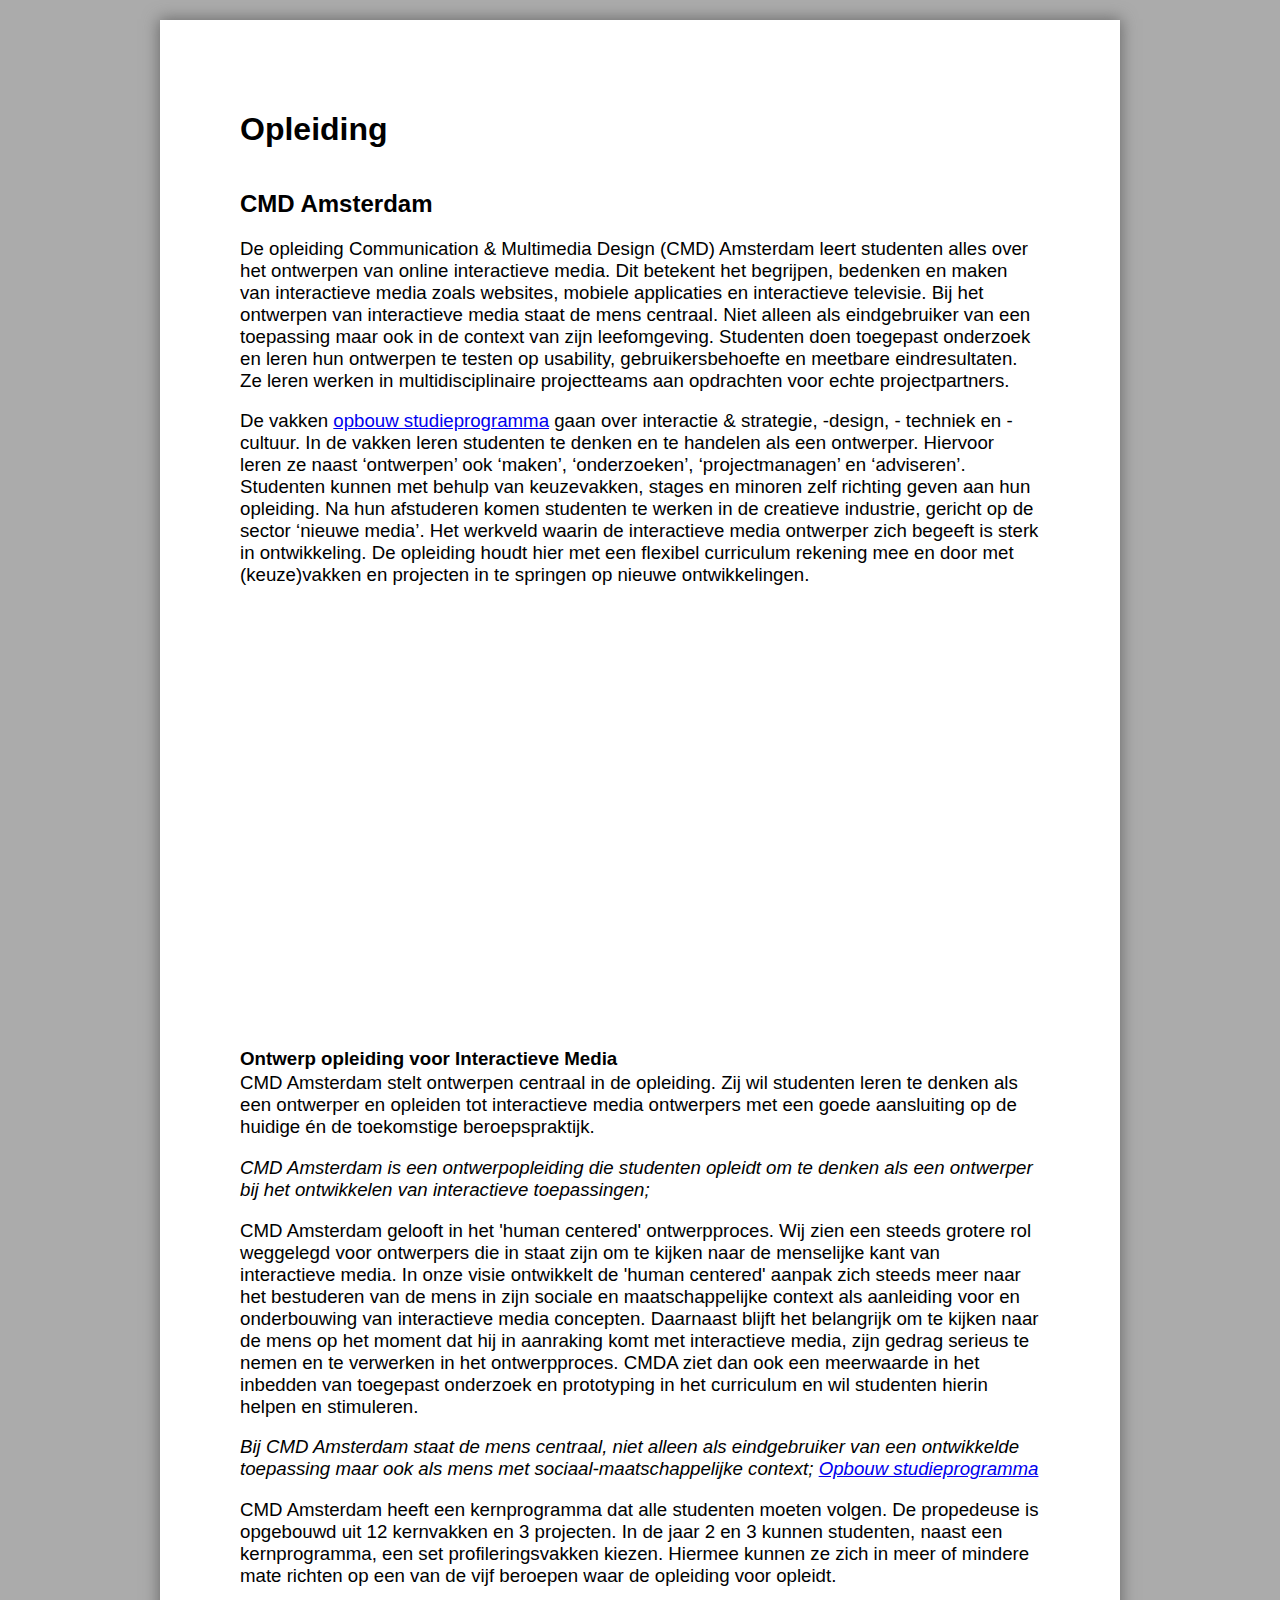
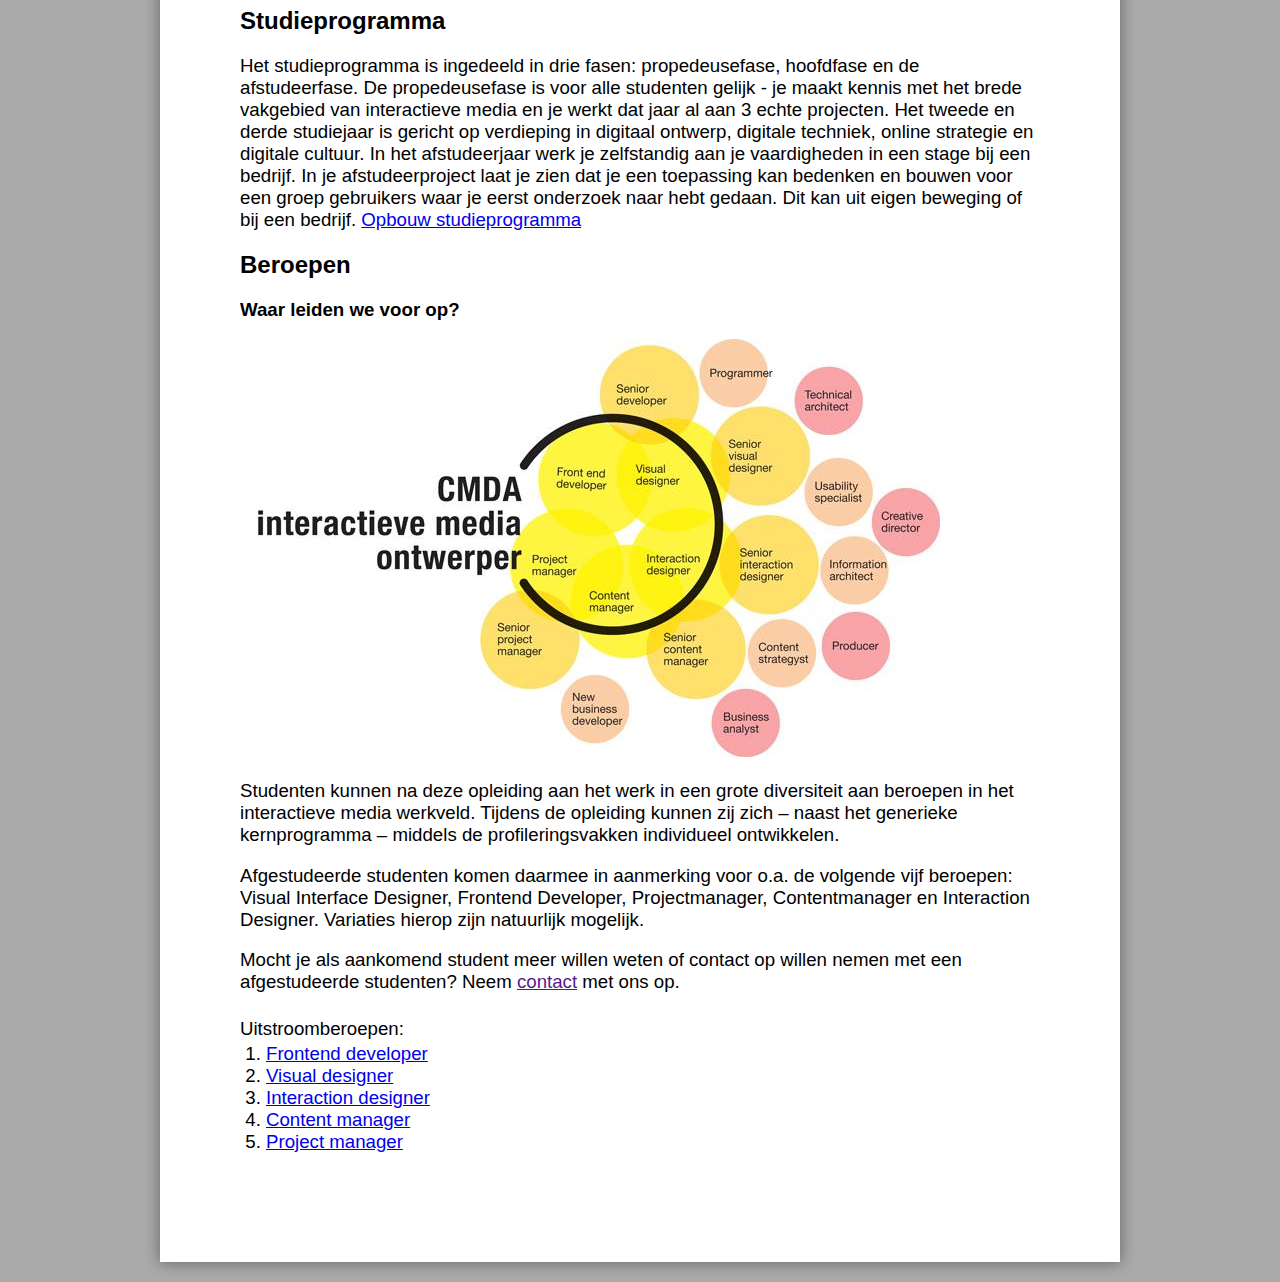
<file: opdrachten/week 1/Info CMD/index.html>
<!doctype HTML>
<html>
	<head>
		<meta charset="UTF-8">
		<meta name="author" content="Lex Dekker">
		<meta name="description" content="opdracht 1, opleiding, CMD, Amsterdam, HvA">
		<meta name="keywords" content="lex, dekker, les, 1, semantiek, html5, opdracht, opleiding, studieprogramma, beroepen">
  		<title>Opleiding - CMD Amsterdam</title>
  		<link rel="stylesheet" href="static/css/layout.css">
	</head>
	<body>
		<!--<header>
			<nav>
				<ul>
					<li>
						<a href=""></a>
						<a href=""></a>
						<a href=""></a>
						<a href=""></a>
						<a href=""></a>
					</li>
				</ul>
			</nav>
		</header> -->
		<article>
			<section>
				<h1>Opleiding</h1>
				<h2>CMD Amsterdam</h2>
				<p>De opleiding Communication & Multimedia Design (CMD) Amsterdam leert studenten alles over het ontwerpen van online interactieve media. Dit betekent het begrijpen, bedenken en maken van interactieve media zoals websites, mobiele applicaties en interactieve televisie. Bij het ontwerpen van interactieve media staat de mens centraal. Niet alleen als eindgebruiker van een toepassing maar ook in de context van zijn leefomgeving. Studenten doen toegepast onderzoek en leren hun ontwerpen te testen op usability, gebruikersbehoefte en meetbare eindresultaten. Ze leren werken in multidisciplinaire projectteams aan opdrachten voor echte projectpartners.</p>

				<p>De vakken <a href="http://intra.iam.hva.nl/content/algemeen/studieprogramma/" target="_blank">opbouw studieprogramma</a> gaan over interactie & strategie, -design, - techniek en -cultuur. In de vakken leren studenten te denken en te handelen als een ontwerper. Hiervoor leren ze naast ‘ontwerpen’ ook ‘maken’, ‘onderzoeken’, ‘projectmanagen’ en ‘adviseren’. Studenten kunnen met behulp van keuzevakken, stages en minoren zelf richting geven aan hun opleiding. Na hun afstuderen komen studenten te werken in de creatieve industrie, gericht op de sector ‘nieuwe media’. Het werkveld waarin de interactieve media ontwerper zich begeeft is sterk in ontwikkeling. De opleiding houdt hier met een flexibel curriculum rekening mee en door met (keuze)vakken en projecten in te springen op nieuwe ontwikkelingen.</p>
				<embed src="http://clips.vorwaerts-gmbh.de/big_buck_bunny.mp4" alt="video over big buck bunny">
			</section>

			<section>
				<h3 class="geen_witr">Ontwerp opleiding voor Interactieve Media</h3>
				<p>CMD Amsterdam stelt ontwerpen centraal in de opleiding. Zij wil studenten leren te denken als een ontwerper en opleiden tot interactieve media ontwerpers met een goede aansluiting op de huidige én de toekomstige beroepspraktijk.</p>

				<p><i>CMD Amsterdam is een ontwerpopleiding die studenten opleidt om te denken als een ontwerper bij het ontwikkelen van interactieve toepassingen;</i></p>

				<p>CMD Amsterdam gelooft in het 'human centered' ontwerpproces. Wij zien een steeds grotere rol weggelegd voor ontwerpers die in staat zijn om te kijken naar de menselijke kant van interactieve media. In onze visie ontwikkelt de 'human centered' aanpak zich steeds meer naar het bestuderen van de mens in zijn sociale en maatschappelijke context als aanleiding voor en onderbouwing van interactieve media concepten. Daarnaast blijft het belangrijk om te kijken naar de mens op het moment dat hij in aanraking komt met interactieve media, zijn gedrag serieus te nemen en te verwerken in het ontwerpproces. CMDA ziet dan ook een meerwaarde in het inbedden van toegepast onderzoek en prototyping in het curriculum en wil studenten hierin helpen en stimuleren.</p>

				<p><i>Bij CMD Amsterdam staat de mens centraal, niet alleen als eindgebruiker van een ontwikkelde toepassing maar ook als mens met sociaal-maatschappelijke context; <a href="http://intra.iam.hva.nl/content/algemeen/studieprogramma/" target="_blank">Opbouw studieprogramma</a></i></p>

				<p>CMD Amsterdam heeft een kernprogramma dat alle studenten moeten volgen. De propedeuse is opgebouwd uit 12 kernvakken en 3 projecten. In de jaar 2 en 3 kunnen studenten, naast een kernprogramma, een set profileringsvakken kiezen. Hiermee kunnen ze zich in meer of mindere mate richten op een van de vijf beroepen waar de opleiding voor opleidt.</p>
			</section>

			<section>
				<h2>Studieprogramma</h2>
				<p>Het studieprogramma is ingedeeld in drie fasen: propedeusefase, hoofdfase en de afstudeerfase. De propedeusefase is voor alle studenten gelijk - je maakt kennis met het brede vakgebied van interactieve media en je werkt dat jaar al aan 3 echte projecten. Het tweede en derde studiejaar is gericht op verdieping in digitaal ontwerp, digitale techniek, online strategie en digitale cultuur. In het afstudeerjaar werk je zelfstandig aan je vaardigheden in een stage bij een bedrijf. In je afstudeerproject laat je zien dat je een toepassing kan bedenken en bouwen voor een groep gebruikers waar je eerst onderzoek naar hebt gedaan. Dit kan uit eigen beweging of bij een bedrijf. <a href="http://intra.iam.hva.nl/content/algemeen/studieprogramma/" target="_blank">Opbouw studieprogramma</a></p>
			</section>

			<section>
				<h2>Beroepen</h2>
				<h3>Waar leiden we voor op?</h3>
				<img src="static/img/beroepen.jpg" alt="beroepen CMD"/>
				<p>Studenten kunnen na deze opleiding aan het werk in een grote diversiteit aan beroepen in het interactieve media werkveld. Tijdens de opleiding kunnen zij zich – naast het generieke kernprogramma – middels de profileringsvakken individueel ontwikkelen.</p>

				<p>Afgestudeerde studenten komen daarmee in aanmerking voor o.a. de volgende vijf beroepen: Visual Interface Designer, Frontend Developer, Projectmanager, Contentmanager en Interaction Designer. Variaties hierop zijn natuurlijk mogelijk.</p>

				<p>Mocht je als aankomend student meer willen weten of contact op willen nemen met een afgestudeerde studenten? Neem <a href="" target="_blank">contact</a> met ons op.</p>

				<h4 class="geen_witr">Uitstroomberoepen:</h4>
				<ol>
					<li><a href="http://intra.iam.hva.nl/content/algemeen/beroepsrollen/frontend_developer/" target="_blank">Frontend developer</a></li>
					<li><a href="http://intra.iam.hva.nl/content/algemeen/beroepsrollen/visual_interface_designer/" target="_blank">Visual designer</a></li>
					<li><a href="http://intra.iam.hva.nl/content/algemeen/beroepsrollen/interaction_designer/" target="_blank">Interaction designer</a></li>
					<li><a href="http://intra.iam.hva.nl/content/algemeen/beroepsrollen/content_manager/" target="_blank">Content manager</a></li>
					<li><a href="http://intra.iam.hva.nl/content/algemeen/beroepsrollen/project_manager/" target="_blank">Project manager</a></li>
				</ol>
			</section>
		</article>
		<footer></footer>
	</body>
</html>
</file>
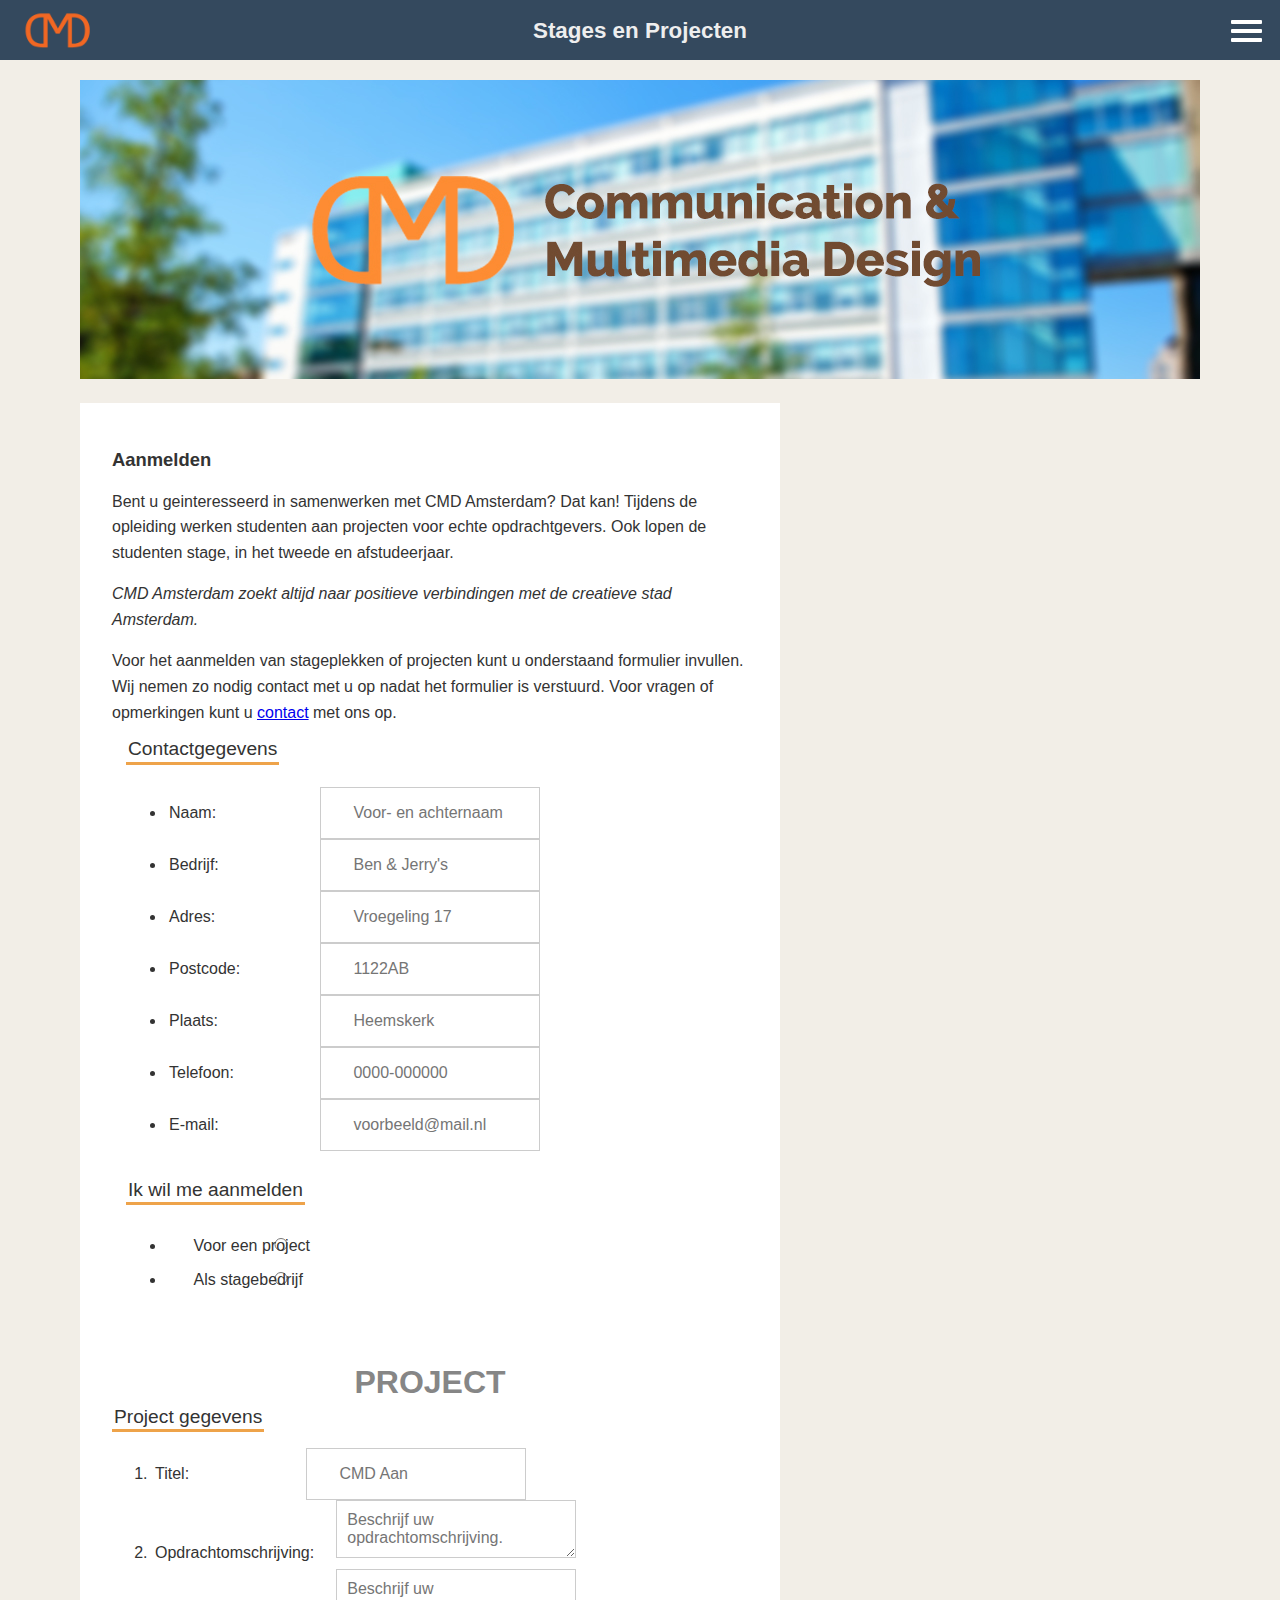
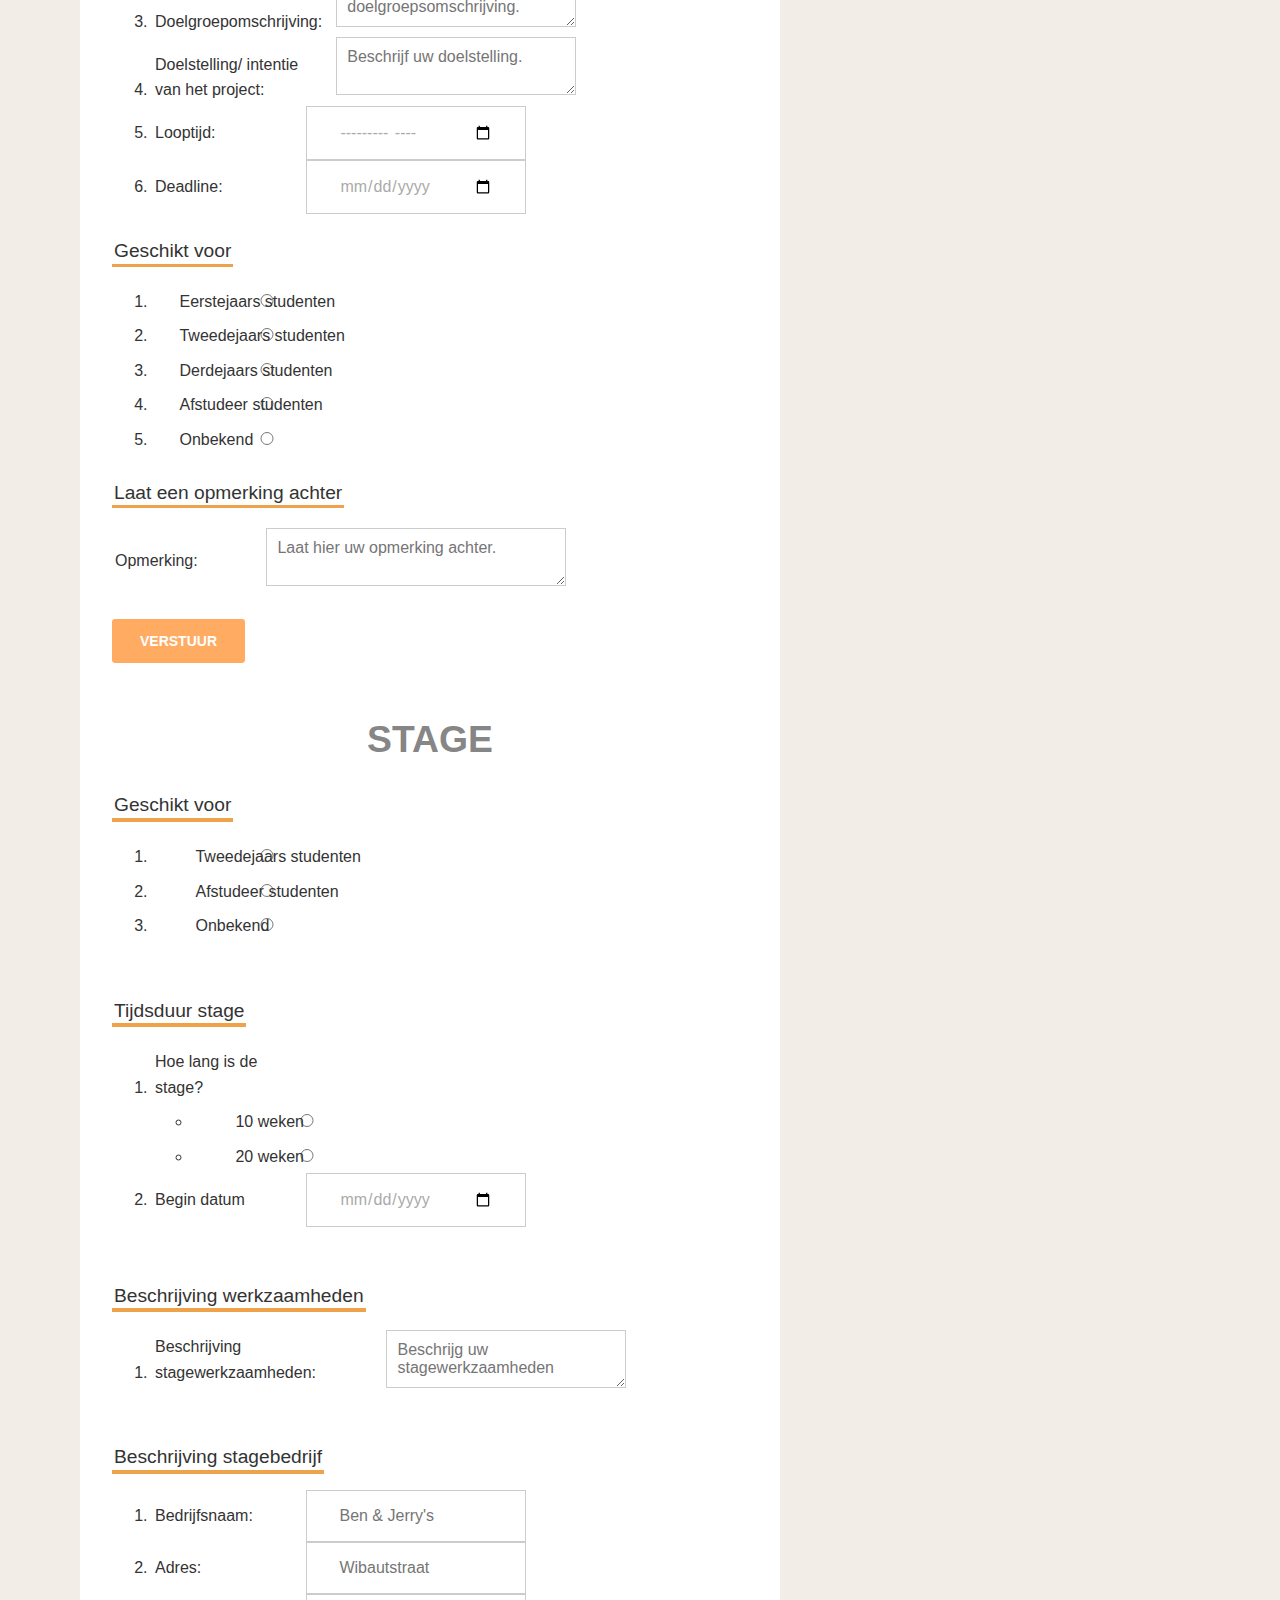
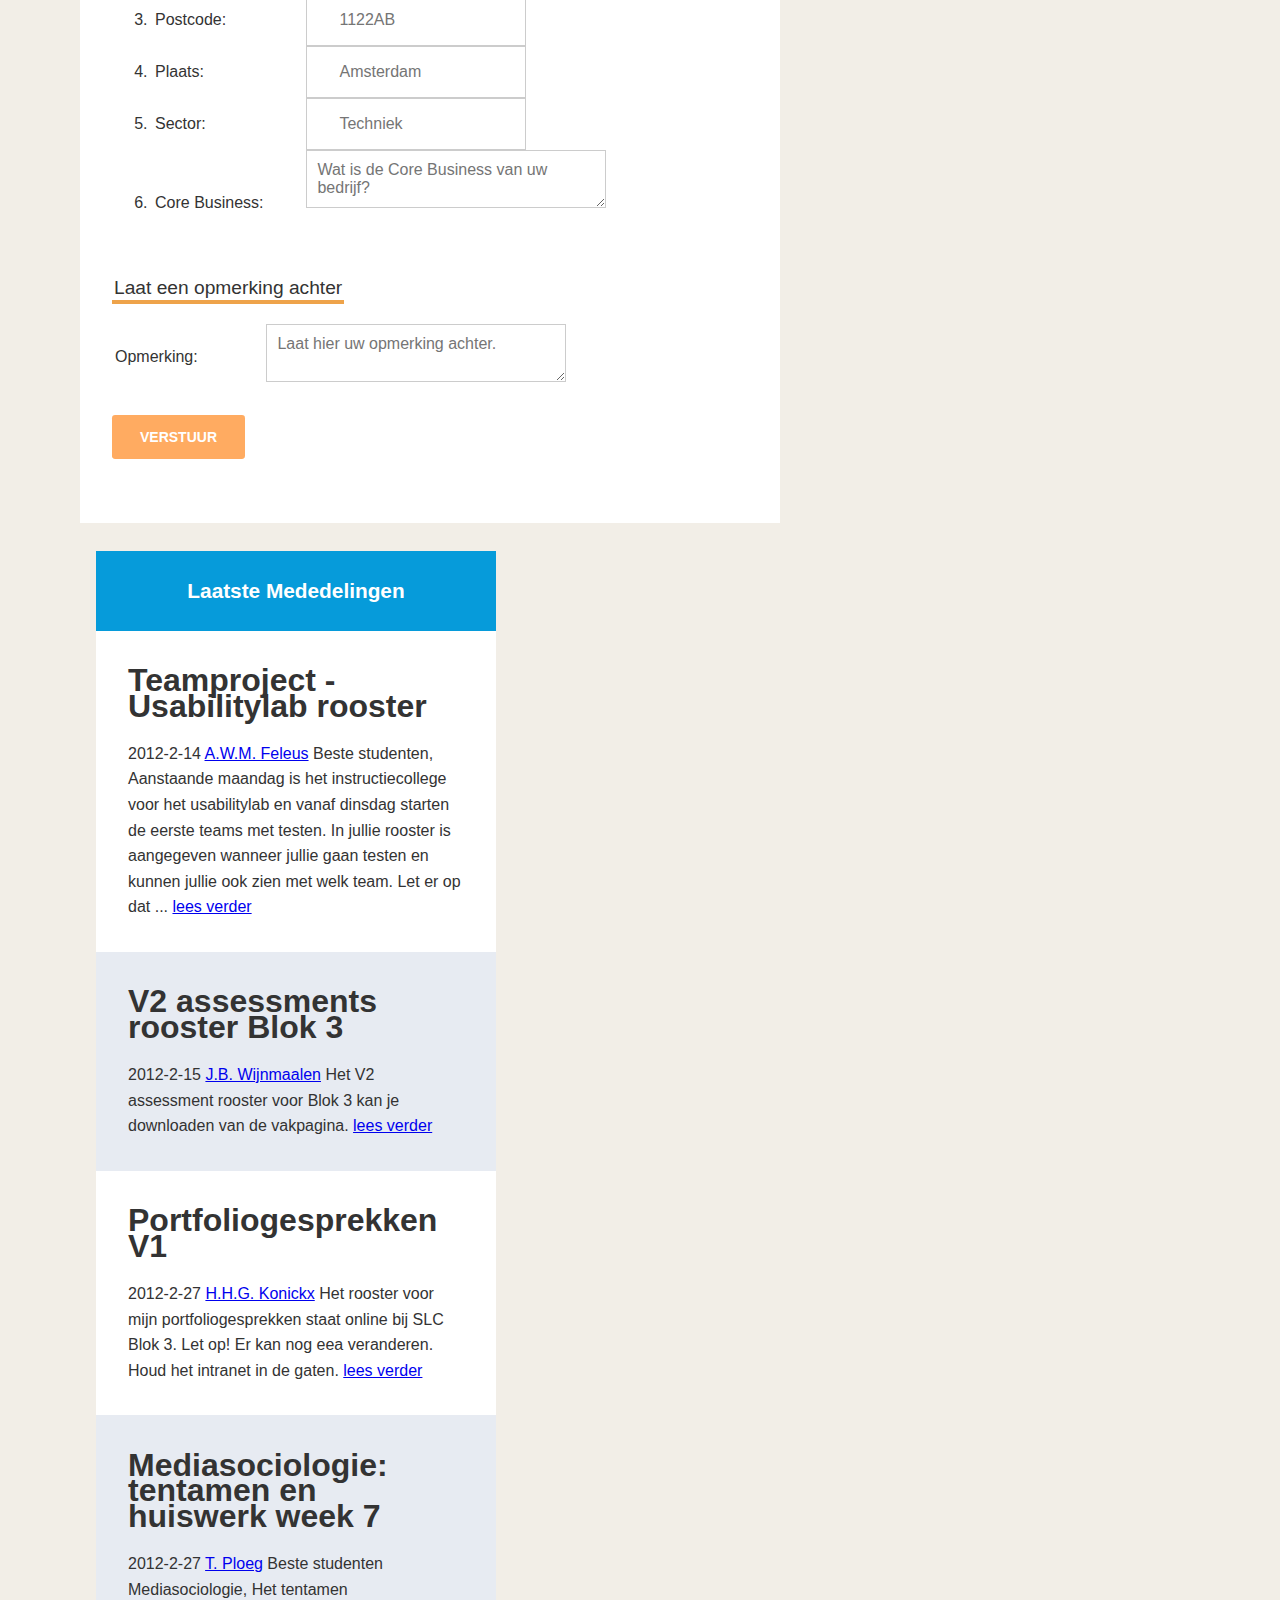
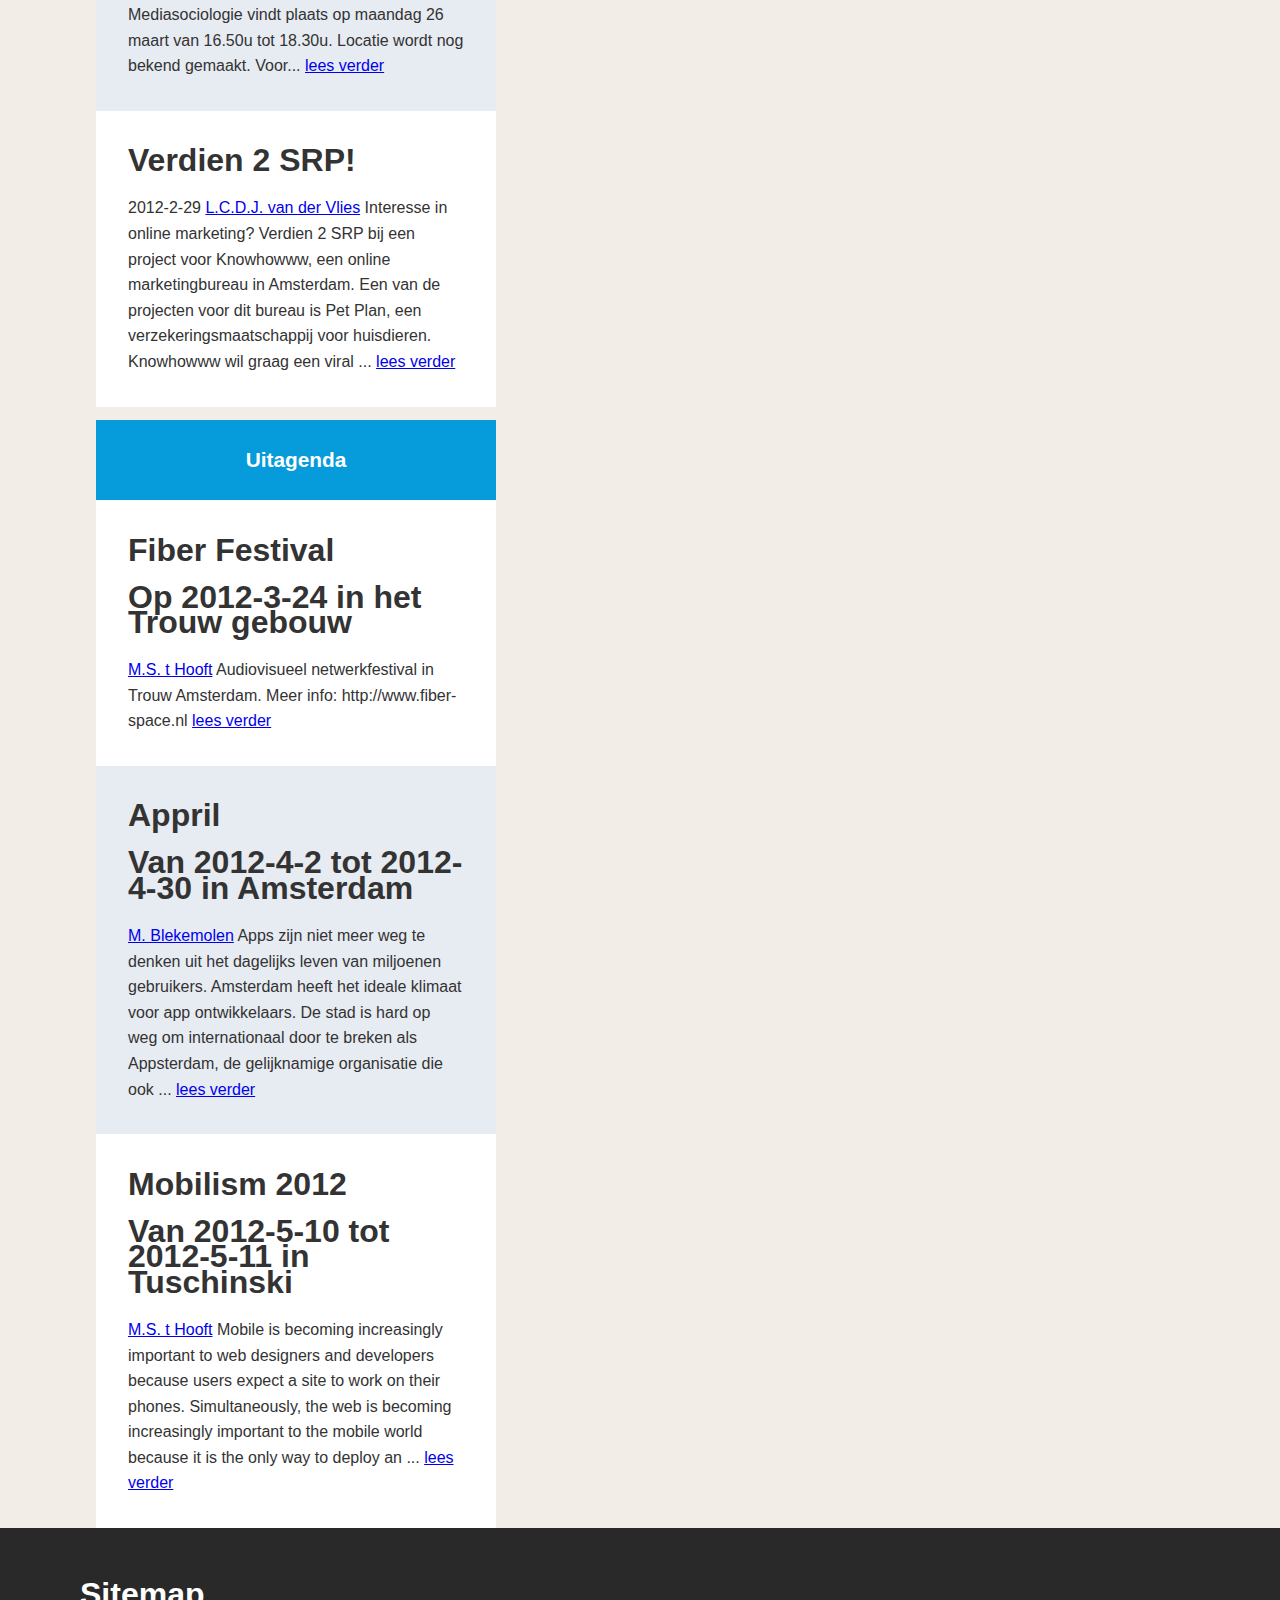
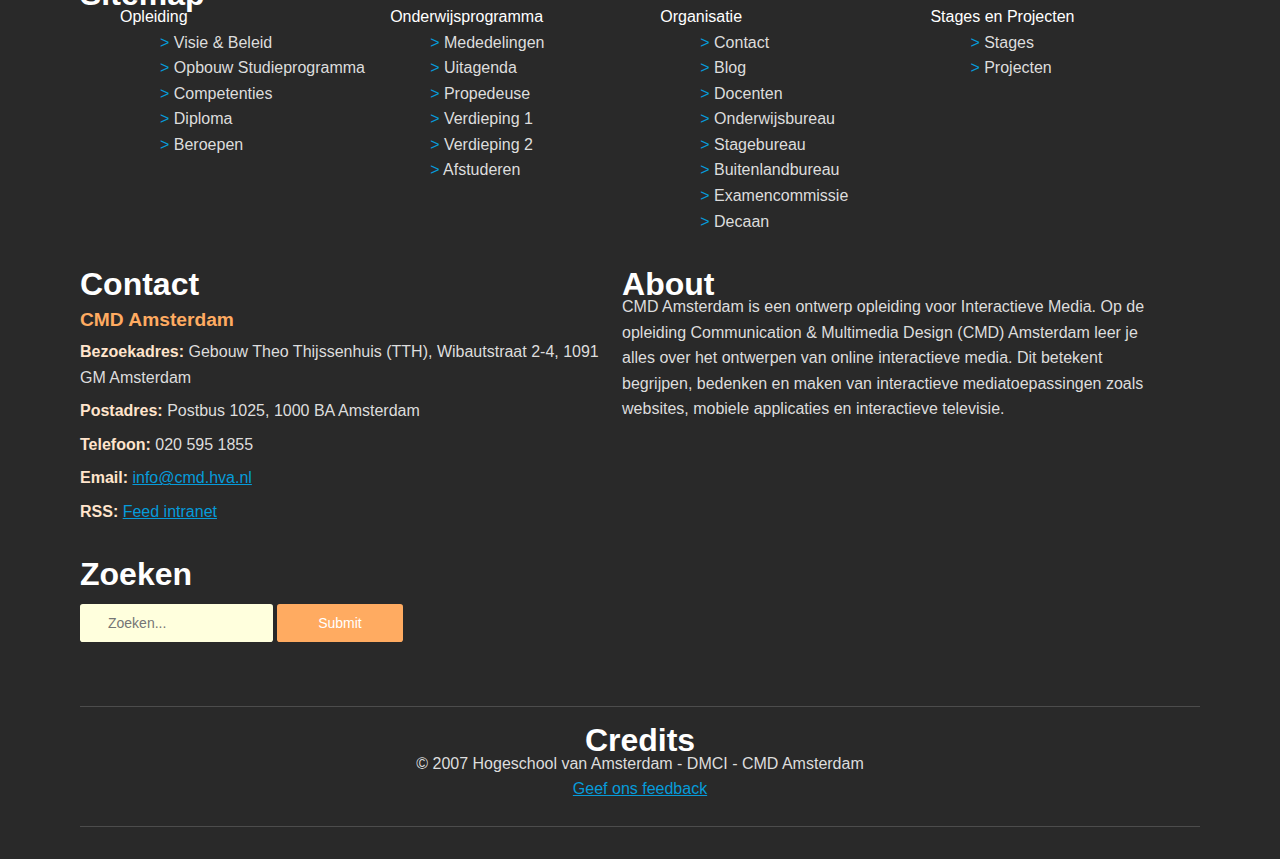
<file: eindopdracht/cmd-site/stages-en-projecten.html>
<!DOCTYPE html>
<html class="no-js">
	<head>
		<meta charset="UTF-8">
		<meta name="author" content="Lex Dekker">
		<meta name="description" content="deeltoets 2, opleiding, CMD, Amsterdam, HvA">
		<meta name="keywords" content="lex, dekker, deeltoets 2 semantiek, html5, css3, pseudo-classes, opdracht, opleiding, studieprogramma, beroepen">
		<meta http-equiv="content-type" content="text/html;charset=iso-8859-1" /> 
		<meta name="viewport" content="width=device-width initial-scale=1.0 maximum-scale=1.0 user-scalable=yes" />

		<title>CMD Opleiding</title>
		<link type="text/css" rel="stylesheet" href="static/css/layout.css" />
		<link type="text/css" rel="stylesheet" href="static/css/jquery.mmenu.css" />
		<link type="text/css" rel="stylesheet" href="static/css/jquery.mmenu.positioning.css" />
		<script type="text/javascript" src="static/js/modernizr.js"></script>
		<script type="text/javascript" src="http://ajax.googleapis.com/ajax/libs/jquery/1.7.2/jquery.min.js"></script>
		<script type="text/javascript" src="static/js/jquery.mmenu.js"></script>
		<script type="text/javascript">
			$(function() {

				var pos 	= 'mm-top mm-right mm-bottom',
					zpos	= 'mm-front mm-next';

				var $html 	= $('html'),
					$menu	= $('nav#menu'),
					$both	= $html.add( $menu );
					
				var $inp	= $('input[name="pos"]'),
					$inz	= $('input[name="zpos"]'),
					$inb	= $inz.filter( '[value="back"], [value="next"]' ),
					$inf	= $inz.filter( '[value="front"]' );

				$menu.mmenu();

				$inp.change(function() {
					var v = $(this).val();
					if ( v == 'top' || v == 'bottom' )
					{
						$inb.prop( 'disabled', true );
						$inf.prop( 'checked', true );
					}
					else
					{
						$inb.prop( 'disabled', false );
					}
				});

				//	Add the position-classnames onChange
				$inp.change(function() {
					$both.removeClass( pos ).addClass( 'mm-' + this.value );
				});
				$inz.change(function() {
					$both.removeClass( zpos ).addClass( 'mm-' + this.value );
				});
				
				$inp.filter( ':checked' ).change();
			});
		</script>

	</head>
	<body>
		<!-- body slide div -->
		<div>
			<header>
				<a href="opleiding.html"><img src="static/img/logo-mobile.png" alt="logo CMD"></a>
				<h1>Stages en Projecten</h1>
				<a href="#menu">
					<!-- Menu -->
					<div>
						<div> </div>
						<div> </div>
						<div> </div>
					</div>
				</a>
				<!-- menu -> slide (id needed) -->
				<nav id="menu">
					<ul>
						<li><a href="index.html">Home</a></li>
						<li>
							<a href="opleiding.html">Opleiding</a>
							<ul>
								<!-- Submenu Opleidingspagina -->
								<li><a href="">Visie &amp; Beleid</a></li>
								<li><a href="">Opbouw Studieprogramma</a></li>
								<li><a href="">Competenties</a></li>
								<li><a href="">Diploma</a></li>
								<li><a href="">Beroepen</a></li>
							</ul>
						</li>
						
						<li><a href="">Onderwijsprogramma</a></li>
						<li><a href="">Organisatie</a></li>
						<li class="Selected">
							<a href="stages-en-projecten.html">Stages en Projecten</a>
							<ul>
								<!-- Submenu stage & projecten -->
								<li><a href="stages-en-projecten.html">Stages</a></li>
								<li><a href="stages-en-projecten.html">Projecten</a></li>
							</ul>
						</li>
					</ul>
				</nav>
			</header>
			<div>
				<!--Banner div -->
				<div>
					<img src="static/img/CMD-banner.jpg" alt="Banner van CMD">
				</div>
				<article>
					<div>
						<h1>Aanmelden</h1>
						<section>
							<p>Bent u geinteresseerd in samenwerken met CMD Amsterdam? Dat kan! Tijdens de opleiding werken studenten aan projecten voor echte opdrachtgevers. Ook lopen de studenten stage, in het tweede en afstudeerjaar.

							<p><em>CMD Amsterdam zoekt altijd naar positieve verbindingen met de creatieve stad Amsterdam.</em></p>

							<p>Voor het aanmelden van stageplekken of projecten kunt u onderstaand formulier invullen. Wij nemen zo nodig contact met u op nadat het formulier is verstuurd. Voor vragen of opmerkingen kunt u <a href="#contact">contact</a> met ons op.</p>
						</section>
						<section>
							<form>
								<fieldset>
									<legend>Contactgegevens</legend>
									<ul>
										<li>
											<label for="naam">Naam:</label>
											<input type="text" id="naam" placeholder="Voor- en achternaam" required />
										</li>
										<li>
											<label for="bedrijf">Bedrijf:</label>
											<input type="text" id="bedrijf" placeholder="Ben & Jerry's" required />
										</li>
										<li>
											<label for="adres">Adres:</label>
											<input type="text" id="adres" placeholder="Vroegeling 17" required />
										</li>
										<li>
											<label for="postcode">Postcode:</label>
											<input type="text" id="postcode" placeholder="1122AB" pattern="[1-9][0-9]{3}\s?[a-zA-Z]{2}" required />
										</li>
										<li>
											<label for="plaats">Plaats:</label>
											<input type="text" id="plaats" placeholder="Heemskerk" required />
										</li>
										<li>
											<label for="tel">Telefoon:</label>
											<input type="tel" id="tel" placeholder="0000-000000" required />
										</li>
										<li>
											<label for="email">E-mail:</label>
											<input type="email" id="email" placeholder="voorbeeld@mail.nl" required />
										</li>
									</ul>
								</fieldset>

								<fieldset>
									<legend>Ik wil me aanmelden</legend>
									<ul>
										<li>
											<input type="radio" id="project" name="aanmelden" value="project" required />
											<label for="project">Voor een project</label>
										</li>
										<li>
											<input type="radio" id="stagebedijf" name="aanmelden" value="stagebedrijf" required />
											<label>Als stagebedrijf</label>
										</li>
									</ul>
								</fieldset>
							</form>
						</section>
					</div>

					<div>
						<section>
							<form>
								<fieldset>
									<legend>Project</legend>
									<fieldset>
										<legend>Project gegevens</legend>
										<ol>
											<li>
												<label for="titel">Titel:</label>
												<input type="text" id="titel" placeholder="CMD Aan" required />
											</li>
											<li>
												<label>Opdrachtomschrijving:</label>
												<textarea placeholder="Beschrijf uw opdrachtomschrijving." required></textarea>
											</li>
											<li>
												<label>Doelgroepomschrijving:</label>
												<textarea placeholder="Beschrijf uw doelgroepsomschrijving." required></textarea>
											</li>
											<li>
												<label>Doelstelling/ intentie van het project:</label>
												<textarea placeholder="Beschrijf uw doelstelling." required></textarea>
											</li>
											<li>
												<label for="month">Looptijd:</label>
												<input type="month" id="month" required />
											</li>
											<li>
												<label for="date">Deadline:</label>
												<input type="date" id="date" required />
											</li>
										</ol>
									</fieldset>

									<fieldset>
										<legend>Geschikt voor</legend>
										<ol>
											<li>
												<input type="radio" id="eerstejaars" name="studenten" value="project" required />
												<label for="eerstejaars">Eerstejaars studenten</label>
											</li>
											<li>
												<input type="radio" id="tweedejaars" name="studenten" value="project" required />
												<label for="tweedejaars">Tweedejaars studenten</label>
											</li>
											<li>
												<input type="radio" id="derdejaars" name="studenten" value="project" required />
												<label for="derdejaars">Derdejaars studenten</label>
											</li>
											<li>
												<input type="radio" id="afstudeer" name="studenten" value="project" required />
												<label for="afstudeer">Afstudeer studenten</label>
											</li>
											<li>
												<input type="radio" id="onbekend" name="studenten" value="project" required />
												<label for="onbekend">Onbekend</label>
											</li>
										</ol>
									</fieldset>

									<fieldset>
										<legend>Laat een opmerking achter</legend>
										<label>Opmerking:</label>
										<textarea placeholder="Laat hier uw opmerking achter."></textarea>
									</fieldset>
								</fieldset>
								<button type="submit">verstuur</button>
							</form>
						</section>
					</div>
					
					<div>
						<section>
							<form>
								<fieldset>
									<legend>Stage</legend>
									<fieldset>
										<legend>Geschikt voor</legend>
										<ol>
											<li>
												<input type="radio" id="s-tweedejaars" name="studenten" value="stage" required />
												<label for="tweedejaars">Tweedejaars studenten</label>
											</li>
											<li>
												<input type="radio" id="s-afstudeer" name="studenten" value="stage" required />
												<label for="afstudeer">Afstudeer studenten</label>
											</li>
											<li>
												<input type="radio" id="s-onbekend" name="studenten" value="stage" required />
												<label for="onbekend">Onbekend</label>
											</li>
										</ol>
									</fieldset>

									<fieldset>
										<legend>Tijdsduur stage</legend>
										<ol>
											<li>
												<label>Hoe lang is de stage?</label>
												<ul>
													<li>
														<input type="radio" id="10-weken" name="aanmelden" value="stage" required />
														<label>10 weken</label>
													</li>
													<li>
														<input type="radio" id="20-weken" name="aanmelden" value="stage" required />
														<label>20 weken</label>
													</li>
												</ul>
											</li>
											<li>
												<label for="date">Begin datum</label>
												<input type="date" id="s-date" required />
											</li>
										</ol>
									</fieldset>

									<fieldset>
										<legend>Beschrijving werkzaamheden</legend>
										<ol>
											<li>
												<label>Beschrijving stagewerkzaamheden:</label>
												<textarea placeholder="Beschrijg uw stagewerkzaamheden" required></textarea>
											</li>
										</ol>
									</fieldset>

									<fieldset>
										<legend>Beschrijving stagebedrijf</legend>
										<ol>
											<li>
												<label for="bedrijfsnaam">Bedrijfsnaam:</label>
												<input type="text" id="bedrijfsnaam" placeholder="Ben & Jerry's" required />
											</li>
											<li>
												<label for="adres">Adres:</label>
												<input type="text" id="s-adres" placeholder="Wibautstraat" required />
											</li>
											<li>
												<label for="postcode">Postcode:</label>
												<input type="text" id="s-postcode" placeholder="1122AB" pattern="[1-9][0-9]{3}\s?[a-zA-Z]{2}" required />
											</li>
											<li>
												<label for="plaats">Plaats:</label>
												<input type="text" id="s-plaats" placeholder="Amsterdam" required />
											</li>
											<li>
												<label for="sector">Sector:</label>
												<input type="text" id="sector" placeholder="Techniek" required />
											</li>
											<li>
												<label>Core Business:</label>
												<textarea placeholder="Wat is de Core Business van uw bedrijf?" required></textarea>
											</li>
										</ol>
									</fieldset>
									
									<fieldset>
										<legend>Laat een opmerking achter</legend>
										<label>Opmerking:</label>
										<textarea placeholder="Laat hier uw opmerking achter."></textarea>
									</fieldset>
								</fieldset>
								<button type="submit">verstuur</button>
							</form>
							</form>
						</section>
					</div>
				</article>

				<!-- Aside teksten en info: Laatste mededelingen, Agenda, Twitter -->
				<aside>
					<section>
						<h1><a href="#">Laatste Mededelingen</a></h1>
						<section>
							<h1>Teamproject - Usabilitylab rooster</h1>
							<p>
								<time datetime="2012-02-14">2012-2-14</time>
								<span><a href="#">A.W.M. Feleus</a></span>
								Beste studenten, Aanstaande maandag is het instructiecollege voor het usabilitylab en vanaf dinsdag starten de eerste teams met testen. In jullie rooster is aangegeven wanneer jullie gaan testen en kunnen jullie ook zien met welk team. Let er op dat ...
								<a href="#">lees verder</a>
							</p>
						</section>
						<section>
							<h1>V2 assessments rooster Blok 3</h1>
							<p>
								<time datetime="2012-02-15">2012-2-15</time>
								<span><a href="#">J.B. Wijnmaalen</a></span>
								Het V2 assessment rooster voor Blok 3 kan je  downloaden van de vakpagina.
								<a href="#">lees verder</a>
							</p>
						</section>
						<section>
							<h1>Portfoliogesprekken V1</h1>
							<p>
								<time datetime="2012-02-27">2012-2-27</time>
								<span><a href="#">H.H.G. Konickx</a></span>
								Het rooster voor mijn portfoliogesprekken staat online bij SLC Blok 3. Let op! Er kan nog eea veranderen. Houd het intranet in de gaten.
								<a href="#">lees verder</a>
							</p>
						</section>
						<section>
							<h1>Mediasociologie: tentamen en huiswerk week 7</h1>
							<p>
								<time datetime="2012-02-27">2012-2-27</time>
								<span><a href="#">T. Ploeg</a></span>
								Beste studenten Mediasociologie, Het tentamen Mediasociologie vindt plaats op maandag 26 maart van 16.50u tot 18.30u. Locatie wordt nog bekend gemaakt. Voor...
								<a href="#">lees verder</a>
							</p>
						</section>
						<section>
							<h1>Verdien 2 SRP!</h1>
							<p>
								<time datetime="2012-02-29">2012-2-29</time>
								<span><a href="#">L.C.D.J. van der Vlies</a></span>
								Interesse in online marketing? Verdien 2 SRP bij een project voor Knowhowww, een online marketingbureau in Amsterdam. Een van de projecten voor dit bureau is Pet Plan, een verzekeringsmaatschappij voor huisdieren. Knowhowww wil graag een viral ...
								<a href="#">lees verder</a>
							</p>
						</section>
					</section>
					
					<section>
						<h1><a href="#">Uitagenda</a></h1>
						<section>
							<h1>Fiber Festival</h1>
							<h1>Op <time datetime="2012-03-24">2012-3-24</time> in het Trouw gebouw</h1>
							<p>
								<span><a href="#">M.S. t Hooft</a></span>
								 Audiovisueel netwerkfestival in Trouw Amsterdam. Meer info: http://www.fiber-space.nl
								<a href="#">lees verder</a>
							</p>
						</section>
						<section>
							<h1>Appril</h1>
							<h1>Van <time datetime="2012-04-02">2012-4-2</time> tot <time datetime="2012-04-30">2012-4-30</time> in Amsterdam</h1>
							<p>
								<span><a href="#">M. Blekemolen</a></span>
								 Apps zijn niet meer weg te denken uit het dagelijks leven van miljoenen gebruikers. Amsterdam heeft het ideale klimaat voor app ontwikkelaars. De stad is hard op weg om internationaal door te breken als Appsterdam, de gelijknamige organisatie die ook ...
								<a href="#">lees verder</a>
							</p>
						</section>
						<section>
							<h1>Mobilism 2012</h1>
							<h1>Van <time datetime="2012-05-10">2012-5-10</time> tot <time datetime="2012-05-11">2012-5-11</time> in Tuschinski</h1>
							<p>
								<span><a href="#">M.S. t Hooft</a></span>
								 Mobile is becoming increasingly important to web designers and developers because users expect a site to work on their phones. Simultaneously, the web is becoming increasingly important to the mobile world because it is the only way to deploy an ...
								<a href="#">lees verder</a>
							</p>
						</section>
					</section>
					<!--
						Twitter feed:
						@cmdamsterdam
						#cmda
					-->
				</aside>
			</div>
			<!-- Footer informatie -->
			<footer>
				<div>
					<section>
						<h1>Sitemap</h1>
							<ul>
								<li><a href="opleiding.html">Opleiding</a>
									<ul>
										<li><a href="opleiding.html">Visie & Beleid</a></li>
										<li><a href="opleiding.html">Opbouw Studieprogramma</a></li>
										<li><a href="opleiding.html">Competenties</a></li>
										<li><a href="opleiding.html">Diploma</a></li>
										<li><a href="opleiding.html">Beroepen</a></li>
									</ul>
								</li>

								<li><a href="">Onderwijsprogramma</a>
									<ul>
										<li><a href="">Mededelingen</a></li>
										<li><a href="">Uitagenda</a></li>
										<li><a href="">Propedeuse</a></li>
										<li><a href="">Verdieping 1</a></li>
										<li><a href="">Verdieping 2</a></li>
										<li><a href="">Afstuderen</a></li>
									</ul>
								</li>

								<li><a href="">Organisatie</a>
									<ul>
										<li><a href="">Contact</a></li>
										<li><a href="">Blog</a></li>
										<li><a href="">Docenten</a></li>
										<li><a href="">Onderwijsbureau</a></li>
										<li><a href="">Stagebureau</a></li>
										<li><a href="">Buitenlandbureau</a></li>
										<li><a href="">Examencommissie</a></li>
										<li><a href="">Decaan</a></li>
									</ul>
								</li>

								<li><a href="stages-en-projecten.html">Stages en Projecten</a>
									<ul>
										<li><a href="stages-en-projecten.html">Stages</a></li>
										<li><a href="stages-en-projecten.html">Projecten</a></li>
									</ul>
								</li>
							</ul>
					</section>
					
					<section>
						<h1>Contact</h1>
						<h2>CMD Amsterdam</h2>
						<ul>
							<li><span>Bezoekadres:</span> Gebouw Theo Thijssenhuis (TTH), Wibautstraat 2-4, 1091 GM Amsterdam</li>
							<li><span>Postadres:</span> Postbus 1025, 1000 BA Amsterdam</li>
							<li><span>Telefoon:</span> 020 595 1855</li>
							<li><span>Email:</span> <a href="#">info@cmd.hva.nl</a></li>
							<li><span>RSS:</span> <a href="#">Feed intranet</a></li>
						</ul>
					</section>

					<section>
						<h1>About</h1>
						<p>CMD Amsterdam is een ontwerp opleiding voor Interactieve Media.
						Op de opleiding Communication & Multimedia Design (CMD) Amsterdam leer je alles over het ontwerpen van online interactieve media. Dit betekent begrijpen, bedenken en maken van interactieve mediatoepassingen zoals websites, mobiele applicaties en interactieve televisie.</p>
					</section>
					
					<section>
						<h1>Zoeken</h1>
						<form>
							<input type="text" placeholder="Zoeken...">
							<input type="submit">
						</form>
					</section>

					<section>
						<h1>Credits</h1>
						<p>© 2007 Hogeschool van Amsterdam - DMCI - CMD Amsterdam</p>
						<a href="#">Geef ons feedback</a>
					</section>
				</div>
			</footer>
		</div>
	</body>
</html>
</file>
<file: deeltoets2/formulier/static/css/layout.css>
body {
	font-family:  Arial, Helvetica, sans-serif;
	width: 960px;
	margin: auto;
	background: url('../img/bg.jpg') no-repeat fixed #ababab;
	background-size: 100%;
}

article {
	margin: 60px 0px;
	top: 0px;
}

div {
	background: rgba(255,255,255, .96);
	box-shadow: 0px 0px 25px 1px rgba(0,0,0, .3);
}

div:nth-of-type(2) {
	margin: 100px 0px;
}

article div > h1, section {
	animation:myfirst ease 1.6s;
	-webkit-animation:myfirst ease 1.6s;
}

@keyframes myfirst {
	0%   {
		opacity: 0;
	}
	100% {
		opacity: 1;
	}
}

@-webkit-keyframes myfirst {
	0%   {
		opacity: 0;
	}
	100% {
		opacity: 1;
	}

}
/* intro */
article div > h1{
	padding: 80px 0px 30px 80px;
	font-size: 24pt;
}

section {
	padding: 0px 80px;
	font-size: 14pt;
}

article div > section {
	padding-bottom: 50px; 
}

article div > section:nth-child(2) p:first-child {
	margin-bottom: 30px;
}

article div > section:nth-child(2) p:last-of-type {
	margin-top: 30px;
}
/* end intro */

p, ol, ul {
	font-size: 14pt;
}
ul {
    list-style-type:none;
    list-style-position:outside;
    margin:0px;
    padding:0px;
}

li {
    padding: 12px; 
    border-bottom:1px solid #eee;
    position:relative;
}

li:last-child {
	border-bottom: none;
}

a {
	color: #F5424E;
	-webkit-transition: color ease .5s; /* For Safari 3.1 to 6.0 */
	transition: color ease .5s;
}

/* formulieren */
/* eerste formulier */
section:nth-of-type(2) form {
	padding-bottom: 60px;
}

section:nth-of-type(2) form fieldset {
	border: none;
	margin: 0;
	padding: 0;
}
section:nth-of-type(2) form fieldset:last-child {
	margin-top: 40px;
}

section:nth-of-type(2) form fieldset legend {
	width: 250px;
	padding: 0px 550px 10px 0px;
	border-bottom: 4px solid #EEA34A;
	font-size: 16pt;
}
/* end eerste formulier */

/* formulier 2 project */
div:nth-of-type(2) section form {
	padding: 70px 0px;
}

div:nth-of-type(2) section form fieldset {
	border: none;
	margin: 0;
	padding: 0;
}

div:nth-of-type(2) section form > fieldset > legend {
	margin-bottom: 70px; 
	padding: 10px 314px;
	text-transform: uppercase;
	text-align: center;
	font-weight: bold;
	font-size: 28pt;
	color: #868686;
}

div:nth-of-type(2) section form fieldset fieldset{
	margin-top: 40px;
}

div:nth-of-type(2) section form fieldset fieldset legend {
	width: 250px;
	padding: 0px 550px 10px 0px;
	border-bottom: 4px solid #EEA34A;
	font-size: 16pt;
}

/* ik wil me aanmelden */
article div:nth-of-type(2) section:nth-of-type(4) form fieldset:nth-child(2) label {
	width: 240px;
	margin-left: -70px;
}

/* project - project gegevens --- textarea's */
article div:nth-of-type(2) section form fieldset:nth-child(2) textarea {
	width: 240px;
	margin-bottom: -10px;
	margin-left: 80px;
}

/* project - project gegevens - geschikt voor  --- labels */
article div:nth-of-type(2) section form fieldset:nth-child(3) label {
	width: 240px;
	margin-left: -74px;
}
/* end formulier 2 project*/

/* formulier 3 stage */
div:nth-of-type(3) section form {
	padding: 70px 0px;
}

div:nth-of-type(3) section form fieldset {
	border: none;
	margin: 0;
	padding: 0;
}

div:nth-of-type(3) section form > fieldset > legend {
	margin-bottom: 70px; 
	padding: 10px 314px;
	text-transform: uppercase;
	text-align: center;
	font-family: helvetica, sans-serif;
	font-weight: bold;
	font-size: 28pt;
	color: #868686;
}

div:nth-of-type(3) section form fieldset fieldset{
	margin-top: 40px;
}

div:nth-of-type(3) section form fieldset fieldset legend {
	width: 250px;
	padding: 0px 550px 10px 0px;
	border-bottom: 4px solid #EEA34A;
	font-size: 16pt;
}

/* stage - geschikt voor + tijdsduur stage --- labels */
article div:nth-of-type(3) section form fieldset:nth-child(2) label:nth-of-type(2n+1) {
	width: 240px;
	margin-left: -70px;
}

/* stage - tijdsduur --- ul li label*/
article div:nth-of-type(3) section form fieldset:nth-child(3) ul li label {
	width: 240px;
	margin-left: -88px;
}

/* stage - beschrijf werkzaamheden --- textarea */
article div:nth-of-type(3) section form fieldset:nth-child(4) textarea {
	width: 240px;
	margin-bottom: -10px;
	margin-left: 80px;
	color: red;
}
/* end formulier 3 stage */

form fieldset > textarea {
	margin-top: 20px;
	margin-bottom: -20px;
}

/* inputs, labels, tekstareas */
label {
    width:150px;
    margin-top: 3px;
    display:inline-block;
    padding:3px;
}

input {
	border: 0; 
	padding:10px;
	font-size: 14pt;
	font-family:Arial, sans-serif; 
	color: #aaa; 
	border: 1px solid #ccc; 
    width:220px; 
	-webkit-transition: border ease .4s; /* For Safari 3.1 to 6.0 */
	transition: border ease .4s;

}

textarea {
	border: 0; 
	padding: 10px; 
	font-size: 14pt;
	font-family:Arial, sans-serif; 
	color: #aaa; 
	border: 1px solid #ccc;  
	width: 300px;
	-webkit-transition: border ease .4s; /* For Safari 3.1 to 6.0 */
	transition: border ease .4s;
}

button[type=submit] {
	color: #2ecc71;
	border: 2px solid #2ecc71;
	background-color: rgba(0,0,0,0); 
	padding: 15px 30px; 
	margin: 110px 0px 0px 310px;
	font-family: Arial, sans-serif; 
	font-size: 16pt;
	text-transform: uppercase;
	font-weight: bold;
	cursor:pointer;
	-webkit-transition: border ease .4s, color ease .4s; /* For Safari 3.1 to 6.0 */
	transition: border ease .4s, color ease .4s;
}
/* end inputs, labels, tekstareas */
/* end formulieren */

a:visited {
	color: purple;
}

a:hover {
	color: #E0000F;
}

button[type=submit]:hover {
	color: #24B562;
	border: 2px solid #24B562;
}

input:focus, textarea:focus { 
	outline: none;
	border: 1px solid #EEA34A; 
}

video {
	width: 640px;
	height: 380px;
	padding: 20px 0px;
}
</file>
<file: deeltoets2/info_cmd/static/css/layout.css>
body {
	font-family: Helvetica, Arial, sans-serif;
	width: 960px;
	margin: auto;
	background: url('../img/bg.jpg') no-repeat fixed #ababab;
	background-size: 100%;
}

article {
	margin: 60px 0px;
	top: 0px;
	background: rgba(255,255,255, .96);
	box-shadow: 0px 0px 15px 1px #444;
}

article > h1, section {
	animation:mefirst ease 1.6s;
	-webkit-animation:mefirst ease 1.6s;
}

@keyframes mefirst {
	0%   {
		opacity: 0;
	}
	100% {
		opacity: 1;
	}
}

@-webkit-keyframes mefirst {
	0%   {
		opacity: 0;
	}
	100% {
		opacity: 1;
	}

}

article > h1:first-of-type{
	padding: 80px 0px 50px 80px;
	font-size: 24pt;
}

article > h1:hover {
	background: url('../img/rainbow.gif') no-repeat 80% 20%;
}

article section:nth-of-type(3n+1) h1 {
	padding: 0px 0px 10px 0px; 
	font-size: 18pt;
}

article section:nth-child(3) h1 {
	margin-bottom: -15px; 
	font-size: 16pt;
	color: #444;
}

article section:nth-child(4) h1 {
	margin-top: 38px;
	font-size: 16pt;
	color: #444;
}

h2 {
	font-size: 16pt;
	color: #444;
}

h3 {
	font-weight: normal;
	margin-bottom:  -16px;
}

section {
	padding: 0px 80px;
}

section:first-child {
	padding-top: 30px;
}
section:last-child {
	padding-bottom: 90px;
}

p, ol, h4 {
	font-size: 14pt;
}

p {

}

article section:nth-child(3) p:nth-of-type(2n+2) {
	margin: 40px -80px;
	padding: 40px 80px;
	color: #fff;
	text-shadow: 1px 1px 1px 1px #000;
	font-weight: 600;
	background: url('../img/bg2.jpg');
	-webkit-transition: padding ease 1s; /* For Safari 3.1 to 6.0 */
	transition: padding ease 1s;
}

article section:nth-child(3) p:nth-of-type(2n+2):hover {
	padding: 100px 80px;

}

article section:nth-child(3) p:nth-of-type(2n+2) a {
	color: #A5DB70;
	-webkit-transition: color ease 1s; /* For Safari 3.1 to 6.0 */
	transition: color ease 1s;

}

article section:nth-child(3) p:nth-of-type(2n+2) a:hover {
	color: #6AC412;
}

article section:last-child h1 {
	margin-top: 80px;
}

a {
	color: #F5424E;
	-webkit-transition: color ease .5s; /* For Safari 3.1 to 6.0 */
	transition: color ease .5s;
}

a:visited {
	color: purple;
}

a:hover {
	color: #E0000F;
}

ol {
	padding-left: 26px;
}

video {
	width: 640px;
	height: 380px;
	padding: 20px 0px;
}
</file>
<file: eindopdracht/cmd-site/static/css/layout.css>
html, body {
	padding: 0;
	margin: 0;
}

body {
	width: 100%;
	margin: 0 auto;
	background: #f2eee7;
	font-family: Arial, Helvetica, Verdana;
	font-size: .875em;
	line-height: 1.6em;
	color: #333;
}

body > div > *:not(header) {
	animation:mefirst ease 1.6s;
	-webkit-animation:mefirst ease 1.6s;
}
body > div > div {
	max-width: 70em;
}

body > div > div > div img {
	display: none;
	margin-top: 3.75em;
}

nav {
	display: none;
}

header {
	background: #34495e;
	font-weight: bold;
	color: #fff;
	text-align: center;
	line-height: 2.5em;
	height: 3.75em;
	padding: 0 3.125em;
	position: fixed;
	width: 100%;
	z-index: 10;
}

header a {
	background: center center no-repeat transparent;
	/*background-image: url( [data-uri] );*/

	display: block;
	width: 2.5em;
	height: 2.5em;
	position: absolute;
	top: 0;
	right: .625em;
}

header a:first-of-type {
	position: absolute;
	float: left;
	top: 0.6em;
	left: 1.4em;
	max-width: 100%;
	width: 4.5em;
} 

header h1 {
	color: #eee;
	margin-top: .5em;
	font-size: 1.4em;
	display: inline-block;
}

/* Menu icon */
header a > div {
	margin: .703em .09em 0 0;
	padding: 0.250em 0.438em 0.563em 0.438em;
	background: rgba(0,0,0,0.0);
	display: inline-block;
	float: right;
}

header a div div {
	background: #fff;
	border-radius: 0.063em;
	width: 1.9em;
	height: 0.250em;
	margin: 0.313em 0 0 0;
}
/* END Menu icon */

/* article info CMD */
article {
	background: #fff;
	max-width: 43.750em;
}

body article {
	margin: 0 auto;
	padding: 4.5em 2em 4em 2em;
}

article h1 {
	font-size: 1.15em;
}

article h2 {
	font-size: 1.1em;
}

article section p {
	margin-bottom: 0.7em;
}

img, video {
	max-width: 100%;
	height: auto;
}

* {
	box-sizing: border-box;
}
/* END article info CMD */

/* Extra toevoeging */
aside {
	background: #E7EBF2;
	margin: 0 auto;
	padding: 1em 2em 3.4em 2em;
	max-width: 43.750em;
}

aside > section {
	max-width: 40em;
	margin: 0 auto;
}

aside > section > h1 {
	padding: 1.3em 0em;
	margin-bottom: 0em; 
	background: #069bda;
	font-size: 1.3em;
	text-align: center;
}

aside > section > h1 a {
	text-decoration: none;
	color: #fff;
}

aside > section > section {
	padding: 1em 2em;
}

aside > section > section:nth-of-type(odd) {
	background: #fff;
}

aside > section > section:nth-of-type(even) {
	background: #f2eee7;
}


footer {
	background: #2c3e50;
	background: #292929;
	color: #fff;
	margin-top: -1.4em; /*witruimte weg halen tussen blocks*/
	padding: 2em 2em;
	margin: 0 auto;
}

footer div {
	margin-bottom: 2.5em; 
	margin: 0 auto;
	color: #ddd;
	max-width: 43.750em;
}

footer h1 {
	margin-bottom: -.6em ;
	color: #fff;
}

/* === Footer Secion 1 === */
footer section:first-of-type > ul {
	list-style-type: none;
}

footer section:first-of-type > ul li  {
	list-style-type: none;
	text-decoration: none;
}

footer section:first-of-type ul > li ul li:before  {
	content: '> ';
	color: #069bda;
}

footer section:first-of-type > ul > li > a {
	color: #fff;
	font-weight: 400;
}

footer section:first-of-type a {
	text-decoration: none;
	color: #ddd;
}

/* === Footer Secion 2 === */
footer section:nth-of-type(2) h2 {
	font-size: 1.2em;
	font-weight: 800;
	color: #ffab61;
	margin: 1.5em 0 -.5em 0;
}

footer section:nth-of-type(2) ul li {
	margin-top: .5em; 
	list-style-type: none;
}

footer section:nth-of-type(2) ul {
	margin-left: -2.8em; 
}

footer section:nth-of-type(2) span {
	color: #ffe4cc;
	font-weight: 600;
}

/* === Footer Secion 3 === */

/* === Footer Secion 4 === */
footer section:nth-of-type(4) h1 {
	margin-bottom: .5em;
}

footer section:nth-of-type(4) form input:first-child {
	background: #ffd;
	color: #848484;
	border: none;
	border-radius: .2em;
	padding: .8em 2em;
	font-size: .875em;
}

footer section:nth-of-type(4) form input:last-child {
	background: #ffab61;
	color: #fff;
	border: none;
	border-radius: .2em;
	padding: .8em 2em;
	width: 9em;
	font-size: .875em;
}

footer section:nth-of-type(4) form input:last-child:hover{
	cursor: pointer;
	background: #ef9a50;
}

input:focus {
	outline: none;
}

/* === Footer Secion 5 === */
footer section:nth-of-type(5) {
	border-top: .1em solid #4c4c4c;
	border-bottom: .1em solid #4c4c4c;
	padding-bottom: 1.5em;
	margin-top: 4em ;
	margin-bottom: 0em;
	text-align: center; 
}

footer section:nth-of-type(5) p {
	margin-bottom: 0em; 
}

footer section a:hover, footer section:first-of-type a:hover {
	color: #069bda;
}

footer section a {
	color: #069bda;
}



/* formulieren */
/* eerste formulier */
section:nth-of-type(2) form {
	padding-bottom: 1em;
}

section:nth-of-type(2) form fieldset {
	border: none;
}

section:nth-of-type(2) form fieldset legend {
	max-width: 46.875em;
	border-bottom: .2em solid #EEA34A;
	font-size: 1.2em; 
}
/* end eerste formulier */

/* formulier 2 project */
div:nth-of-type(2) section form {
	padding: 2em 0;
}

div:nth-of-type(2) section form fieldset {
	border: none;
	margin: 0;
	padding: 0;
}

div:nth-of-type(2) section form > fieldset > legend {
	margin-bottom: 0em; 
	text-transform: uppercase;
	text-align: center;
	font-weight: bold;
	font-size: 2em;
	color: #868686;
}

div:nth-of-type(2) section form fieldset fieldset{
	margin-top: .5em;
}

div:nth-of-type(2) section form fieldset fieldset legend {
	border-bottom: .2em solid #EEA34A;
	font-size: 1.2em;
}

/* ik wil me aanmelden */
article div section:nth-of-type(2) form fieldset:nth-child(2) label {
	margin-left: -13em;
}

/* project - project gegevens --- textarea's */
article div:nth-of-type(2) section form fieldset:nth-child(2) textarea {
	width: 15em;
	margin-left: 5%;
}

/* project - project gegevens - geschikt voor  --- labels */
article div:nth-of-type(2) section form fieldset:nth-child(3) label {
	width: 15em;
	margin-left: -13em;
}

article div section form button {
	border-radius: 0.250em;
	margin: 0 auto;
	margin-top: 3em;

}
/* end formulier 2 project*/

/* formulier 3 stage */
div:nth-of-type(3) section form {
	padding: 2em 0;
}

div:nth-of-type(3) section form fieldset {
	border: none;
	margin: 0;
	padding: 0;
}

div:nth-of-type(3) section form > fieldset > legend {
	text-transform: uppercase;
	text-align: center;
	font-family: helvetica, sans-serif;
	font-weight: bold;
	font-size: 28pt;
	color: #868686;
}

div:nth-of-type(3) section form fieldset fieldset{
	margin-top: 2.5em;
}

div:nth-of-type(3) section form fieldset fieldset legend {
	border-bottom: .25em solid #EEA34A;
	font-size: 1.2em;
}

/* stage - geschikt voor + tijdsduur stage --- labels */
article div:nth-of-type(3) section form fieldset:nth-child(2) label:nth-of-type(2n+1) {
	width: 12em;
	margin-left: -12em;
}

/* stage - tijdsduur --- ul li label*/
article div:nth-of-type(3) section form fieldset:nth-child(3) ul li label {
	width: 5em;
	margin-left: -12em;
}

/* stage - beschrijf werkzaamheden --- textarea */
article div:nth-of-type(3) section form fieldset:nth-child(4) textarea {
	width: 15em;
	margin-bottom: -.625em;
	margin-left: 5em;
}
/* end formulier 3 stage */

form fieldset > textarea {
	margin-top: 1.25em;
	margin-bottom: -1.25em;
}

/* inputs, labels, tekstareas */
label {
    width: 9.375em;
    margin-top: .188em;
    display:inline-block;
    padding: .188em;
}

input {
	border: 0; 
	padding: 1em 2em;
	font-size: inherit;
	font-family:Arial, sans-serif; 
	color: #aaa; 
	border: .1em solid #ccc; 
    width: 13.750em; 
	-webkit-transition: border ease .4s; /* For Safari 3.1 to 6.0 */
	transition: border ease .4s;

}

textarea {
	border: 0; 
	padding: 0.625em; 
	font-size: inherit;
	font-family:Arial, sans-serif; 
	color: #aaa; 
	border: .1em solid #ccc;  
	width: 18.750em;
	-webkit-transition: border ease .4s; /* For Safari 3.1 to 6.0 */
	transition: border ease .4s;
}

form button[type=submit] {
	background: #ffab61;
	color: #fff;
	border: none;
	border-radius: 0.225em;
	padding: 1em 2em;
	font-size: .875em;
	font-family: Arial, sans-serif; 
	text-transform: uppercase;
	font-weight: bold;
	cursor:pointer;
	-webkit-transition: all ease .4s; /* For Safari 3.1 to 6.0 */
	transition: all ease .4s;
}
/* end inputs, labels, tekstareas */
/* end formulieren */

a:visited {
	color: purple;
}

a:hover {
	color: #E0000F;
}

form button[type=submit]:hover {
	cursor: pointer;
	background: #ef9a50;
}

input:focus, textarea:focus { 
	outline: none;
	border: .1em solid #EEA34A; 
}









/* ====== Responsive ====== */
@media(min-width: 35em) {
	body {
		font-size: 1em;
	}

	footer section:nth-of-type(2) ul {
		margin-left: -2.5em; 
	}
}

/* 650px */
@media(min-width: 40.625em) {
	/* === Footer Sitemap row 1 === */
	footer section:first-of-type > ul > li > li a {
		color: #fff;
		font-weight: 800;
	}

	footer section:first-of-type > ul > li {
		vertical-align: top;
		display: inline-block;
		width: 49%;
	}

}

/* 750px */
@media(min-width: 46.875em) {
	body {
		margin: auto;
	}

	body article {
		width: 46.875em;
	}
}

/* 900px */
@media(min-width: 56.250em) {
	/* === Footer Section 2 & 3 === */
	footer section:nth-of-type(2), footer section:nth-of-type(3) {
		vertical-align: top;
		display: inline-block;
		width: 48%;	
	}
}

/* 1120px */
@media(min-width: 70.000em) {
	body > div > div > div img {
		display: inline;
		margin-top: 5em;
	}

	body > div > div article {
		margin-top: 1em;
		margin-bottom: 1.2em;
		padding: 2em 2em 2em 2em;
	}

	article {
		background: #fff;
		display: inline-block;
		vertical-align: top;
	}
	
	aside > section {
		max-width: 25em;
		margin: 0 auto;
		padding: none;
	}

	aside {
		background: none;
		display: inline-block;
		vertical-align: top;
		padding: 0 0 0 1em;
		margin-top: -.3em;
	}
	
	aside > section > section:nth-of-type(even) {
		background: #E7EBF2;
	}

	body > div > div {
		margin: 0 auto;
	}

	footer div {
		max-width: 70em;
	}

	footer section:first-of-type > ul > li {
		width: 24.6%;
	}
}

.borderradius {
	-webkit-box-shadow: 3px 3px 10px 0px rgba(50, 50, 50, 0.49);
	-moz-box-shadow:    3px 3px 10px 0px rgba(50, 50, 50, 0.49);
	-o-box-shadow:    3px 3px 10px 0px rgba(50, 50, 50, 0.49);
	box-shadow:         3px 3px 10px 0px rgba(50, 50, 50, 0.49);
}

@keyframes mefirst {
	0%   {
		opacity: 0;
	}
	100% {
		opacity: 1;
	}
}

@-webkit-keyframes mefirst {
	0%   {
		opacity: 0;
	}
	100% {
		opacity: 1;
	}

}
</file>
<file: opdrachten/week 1/Info CMD/static/css/layout.css>
body {
	font-family: Helvetica, Arial, sans-serif;
	width: 960px;
	margin: auto;
	background: #ABABAB;
}

article {
	margin: 20px 0px;
	top: 0px;
	background: white;
	box-shadow: 0px 0px 15px 1px #696969; 
}

h1 {
	padding: 40px 0px 20px 0px; 
	font-size: 24pt;
}

section {
	padding: 0px 80px;
}

section:first-child {
	padding-top: 30px;
}
section:last-child {
	padding-bottom: 90px;
}

p, ol, h4 {
	font-size: 14pt;
}

ol {
	padding-left: 26px;
}

embed {
	width: 640px;
	height: 380px;
	padding: 20px 0px;
}

.geen_witr {
	margin-bottom: -16px;
}

h4 {
	font-weight: normal;
}
</file>
